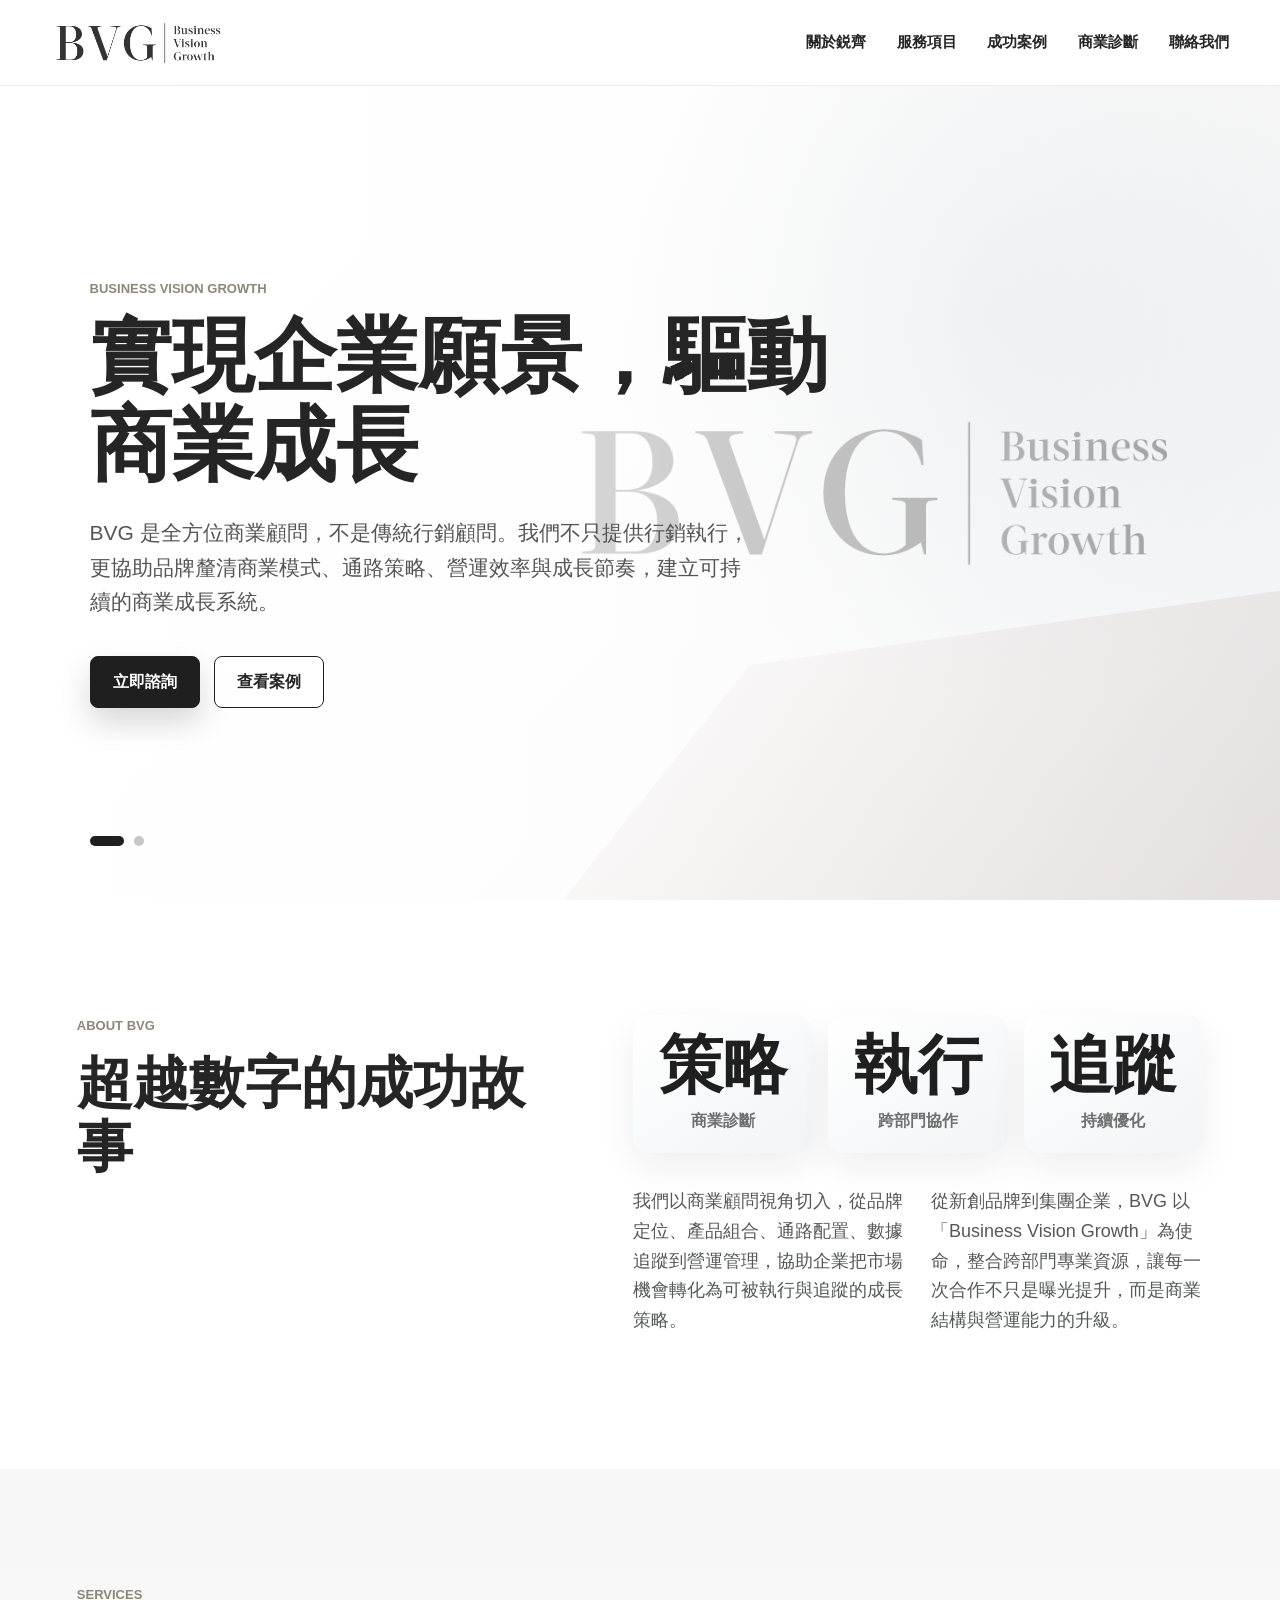
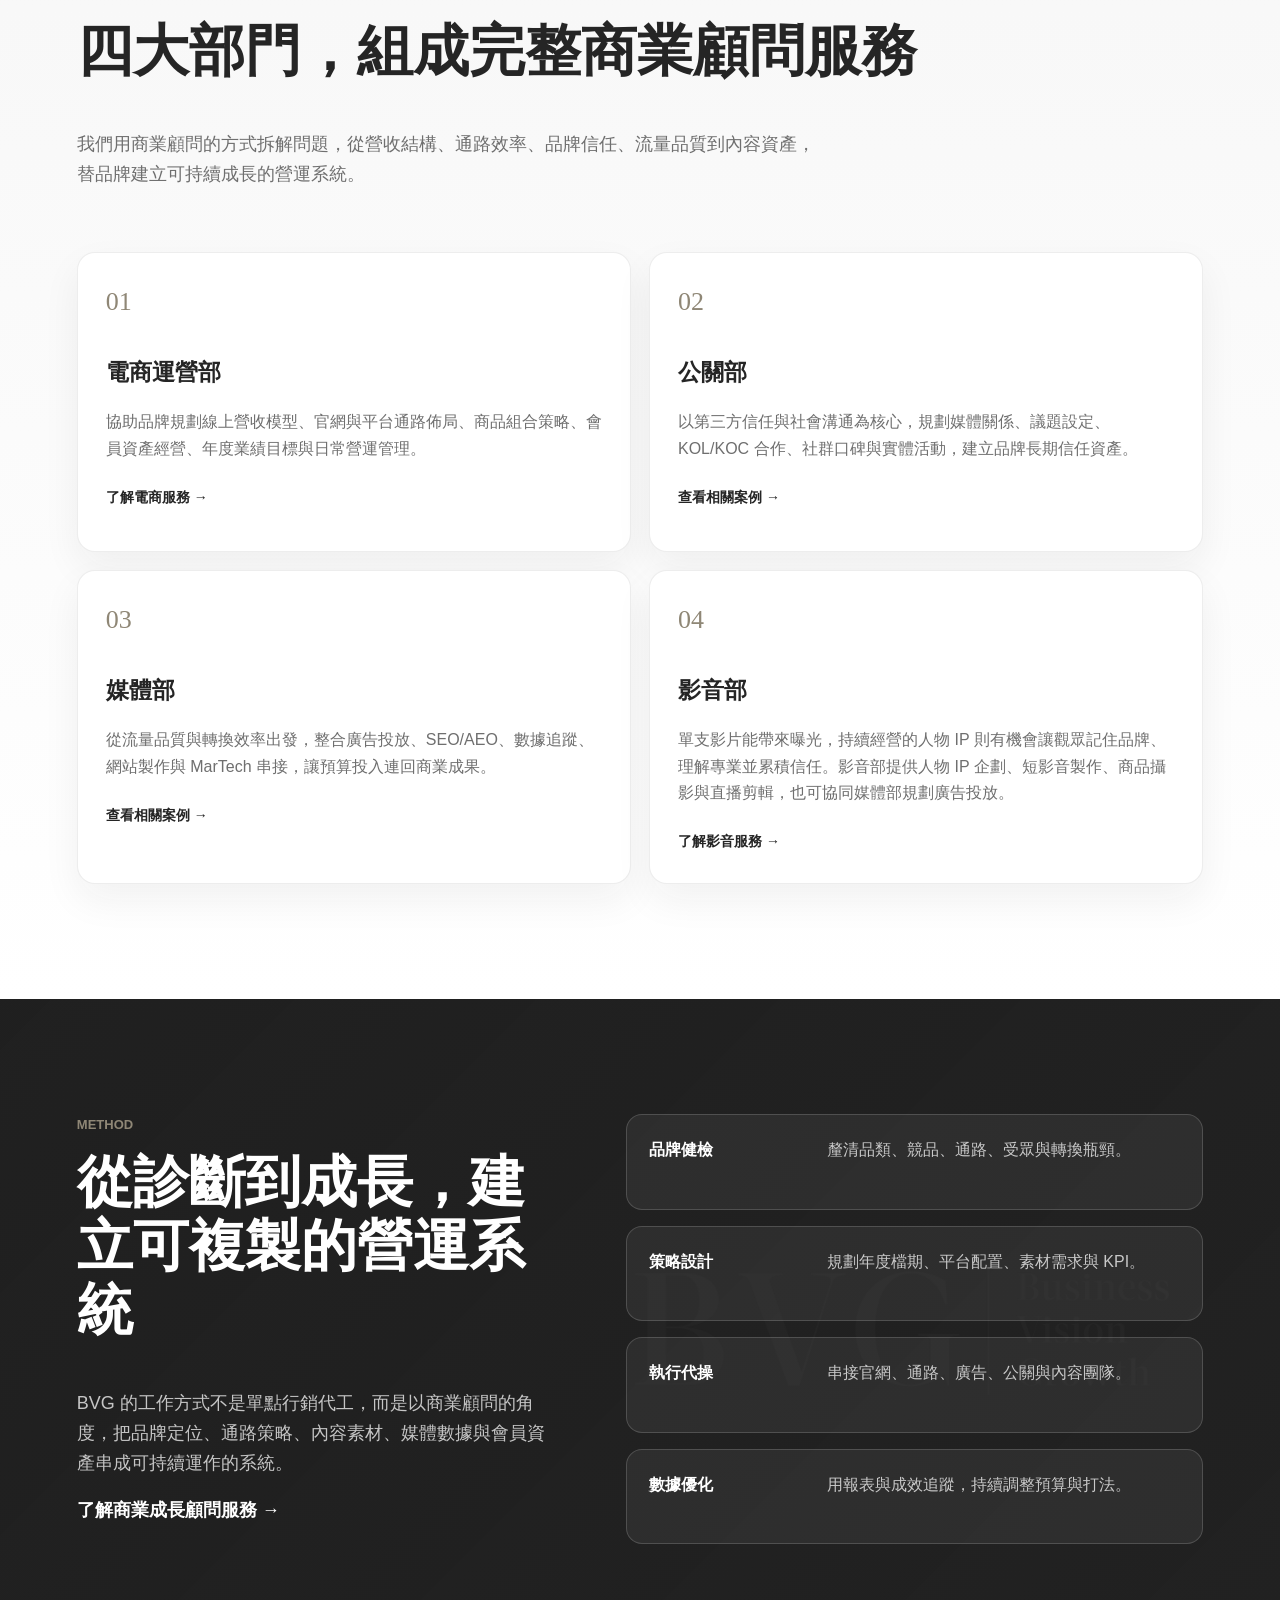
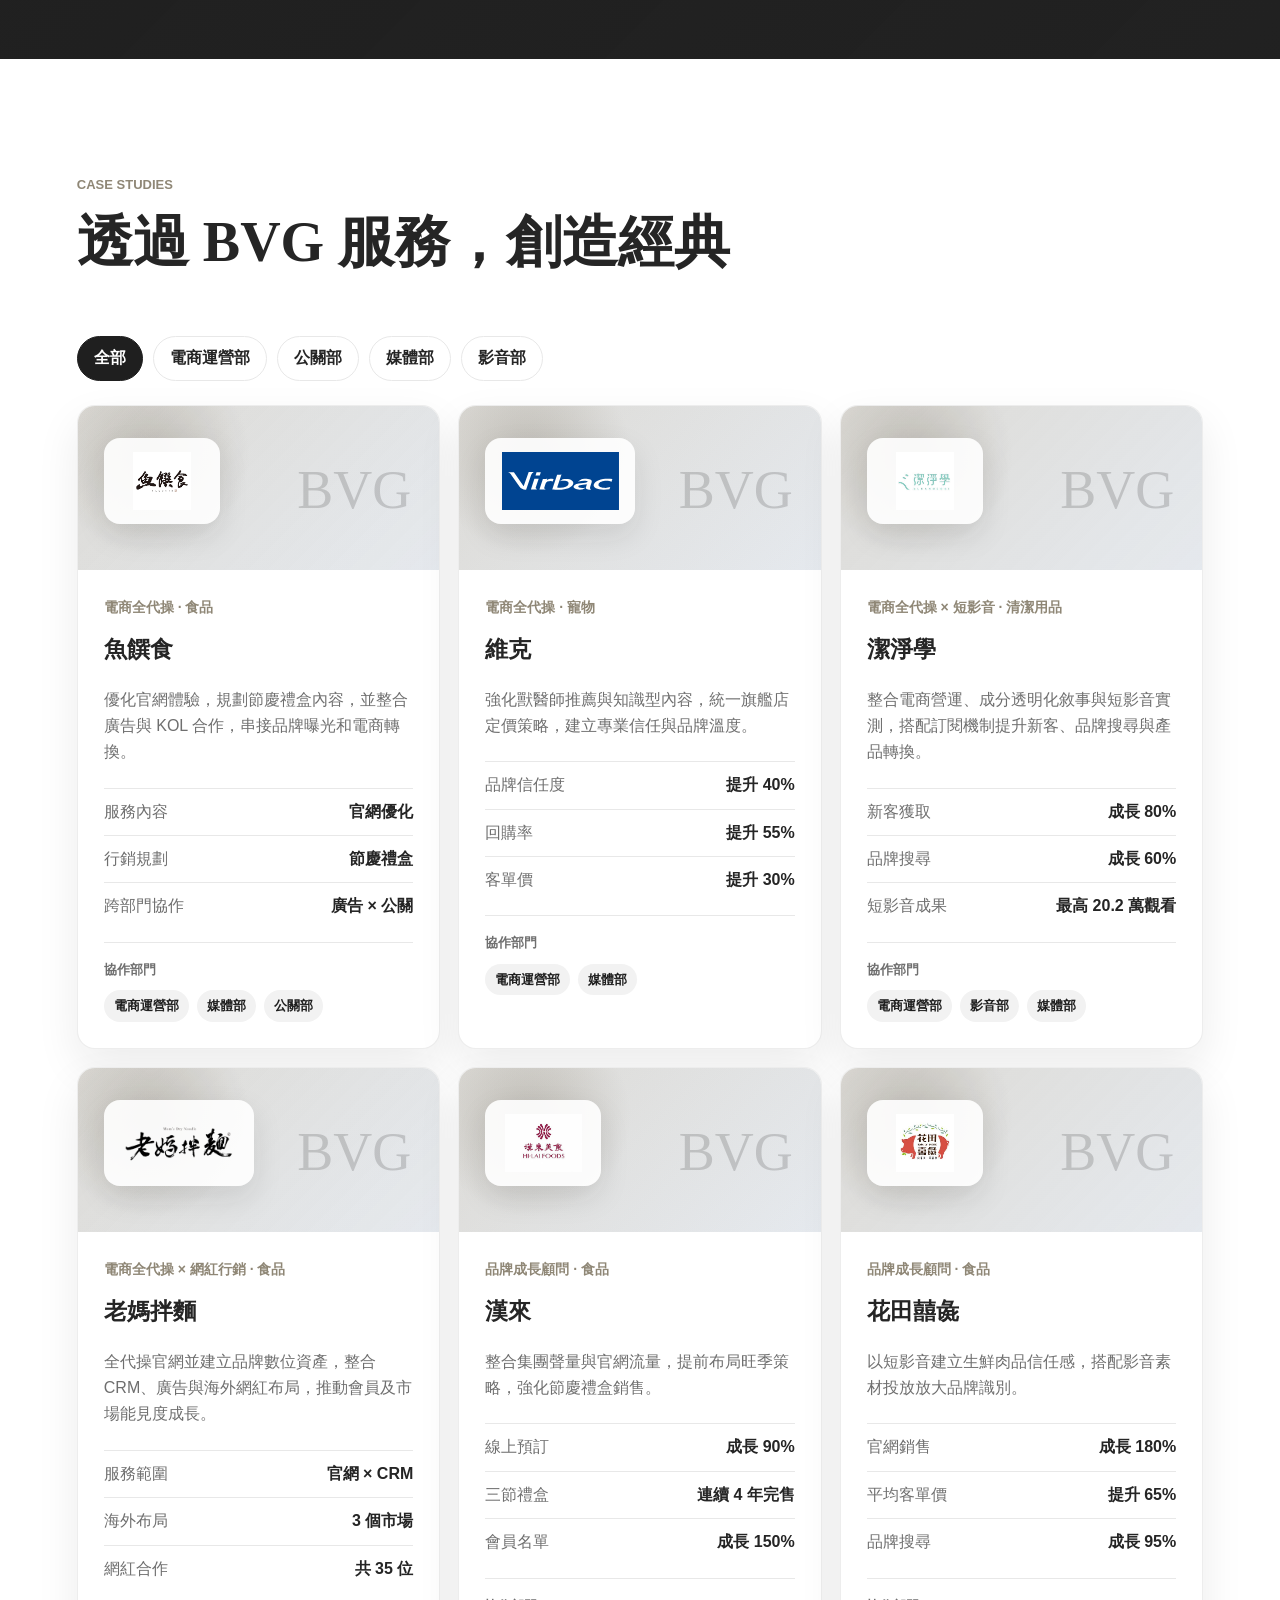
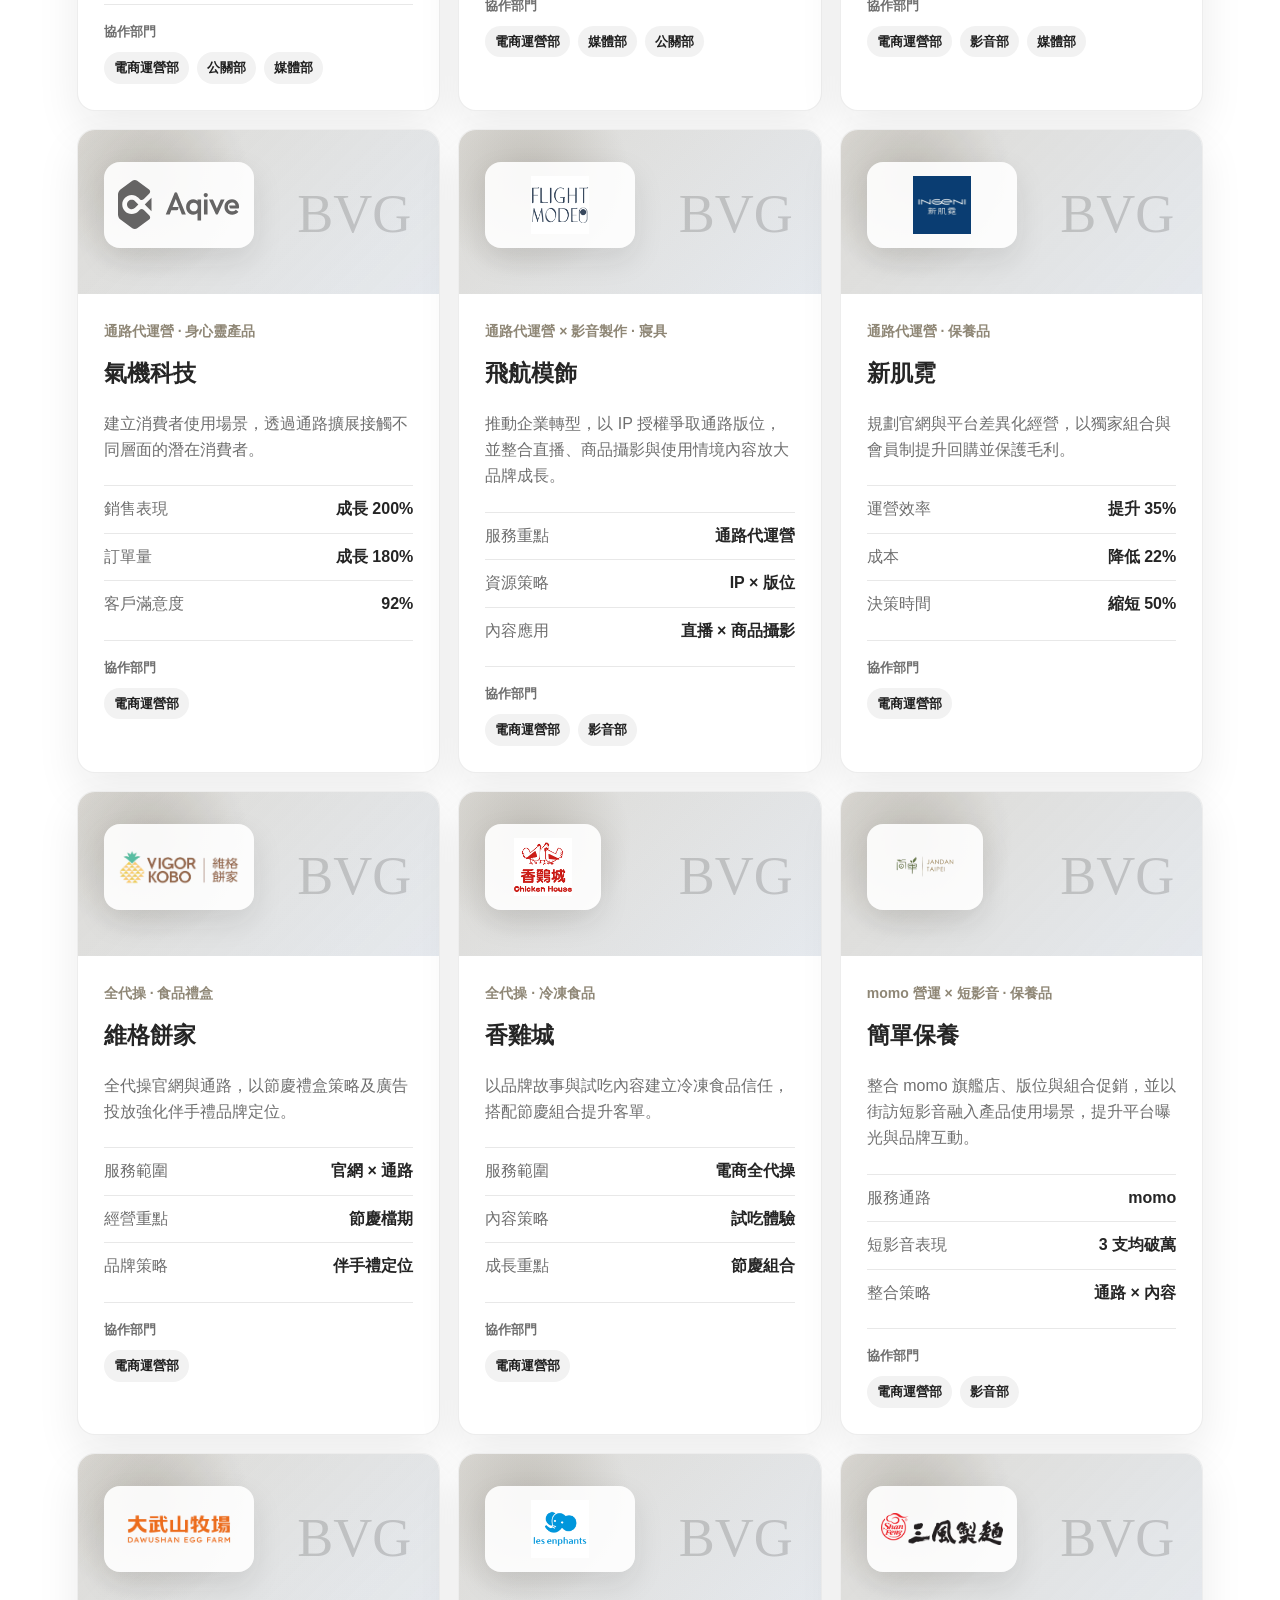
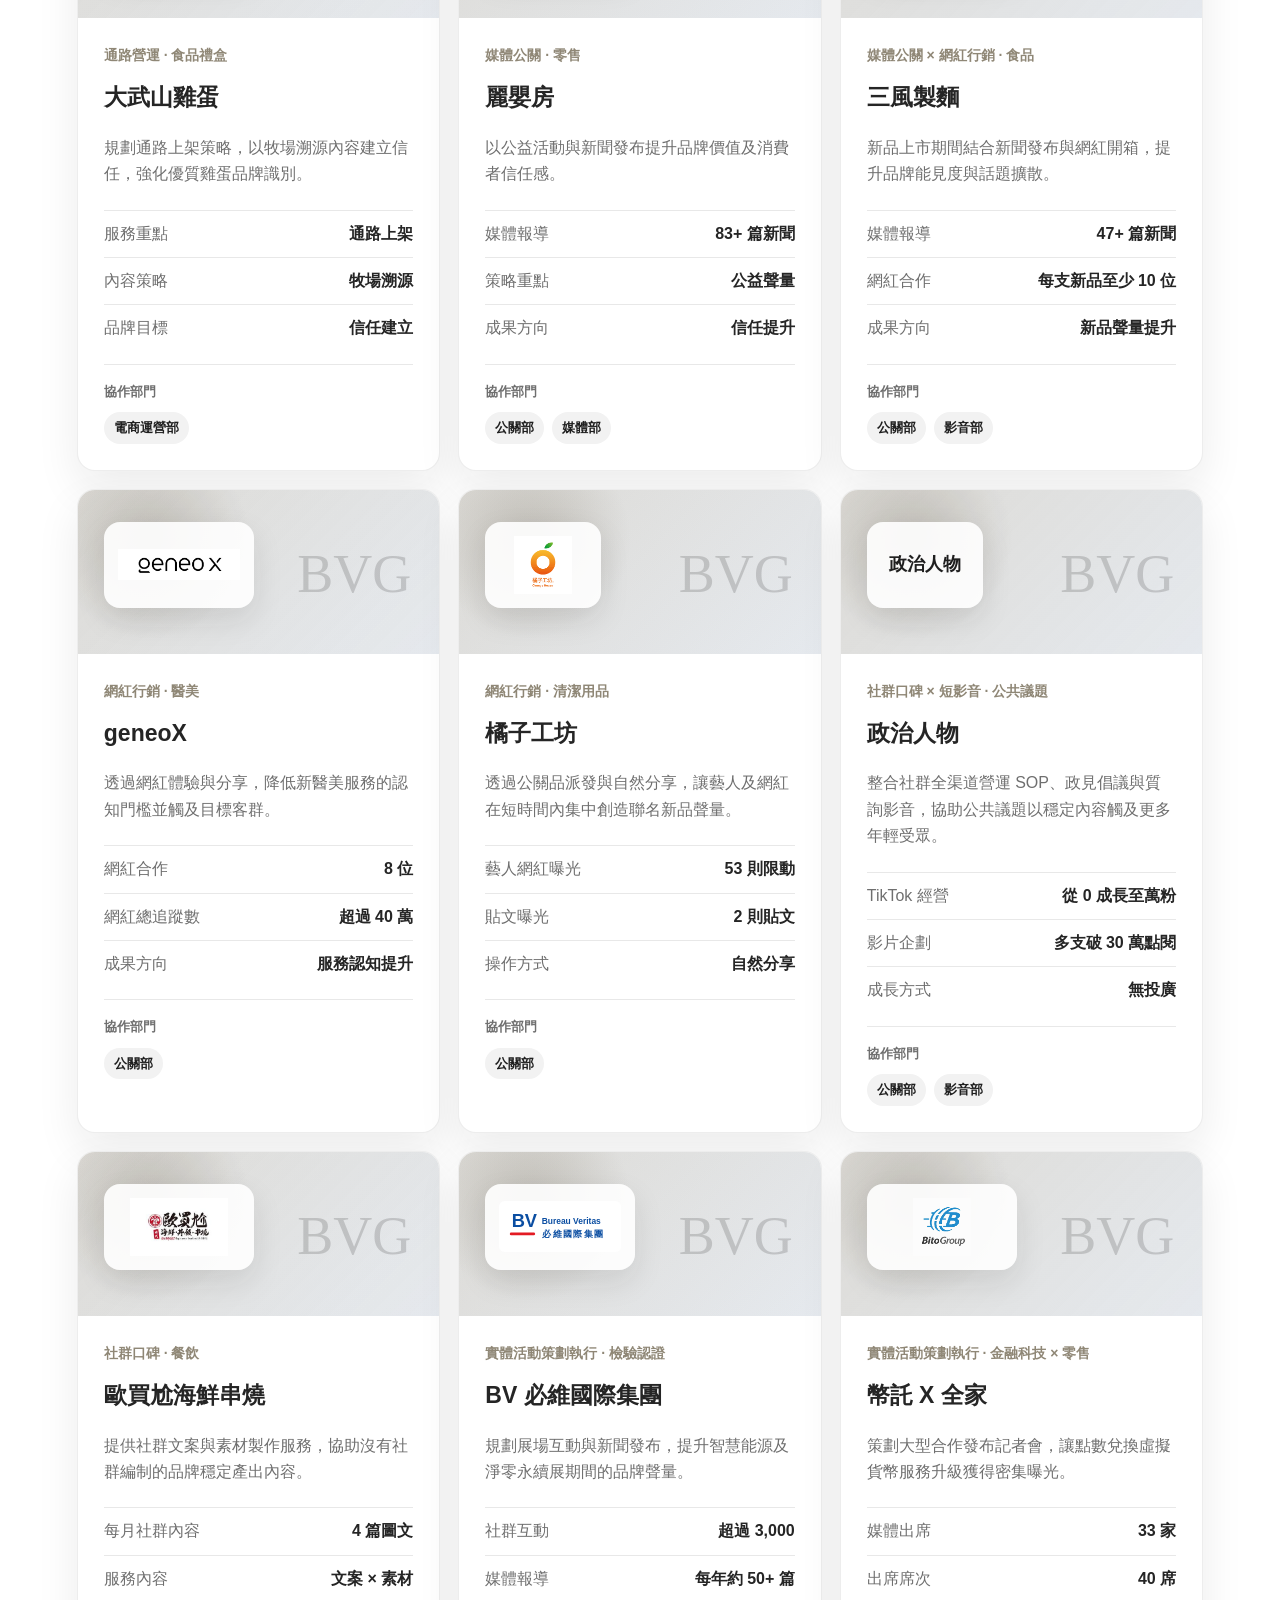
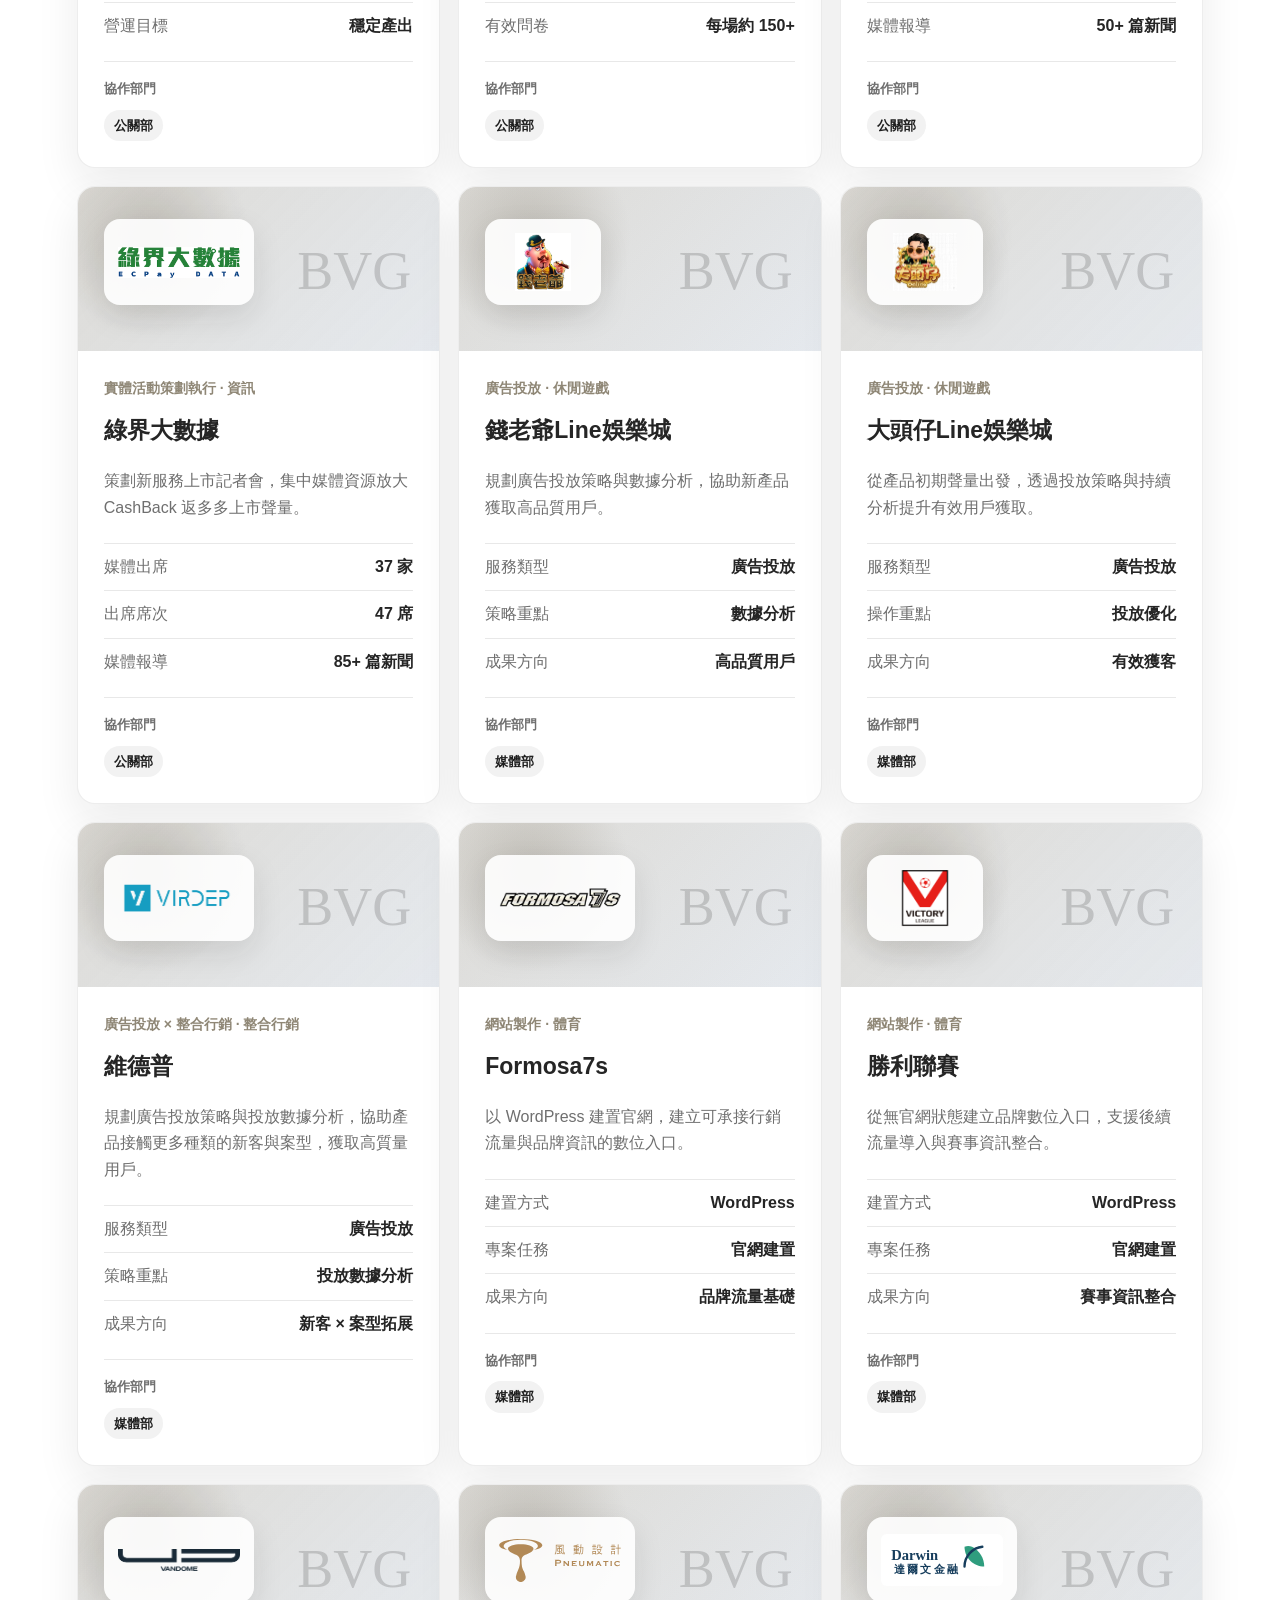
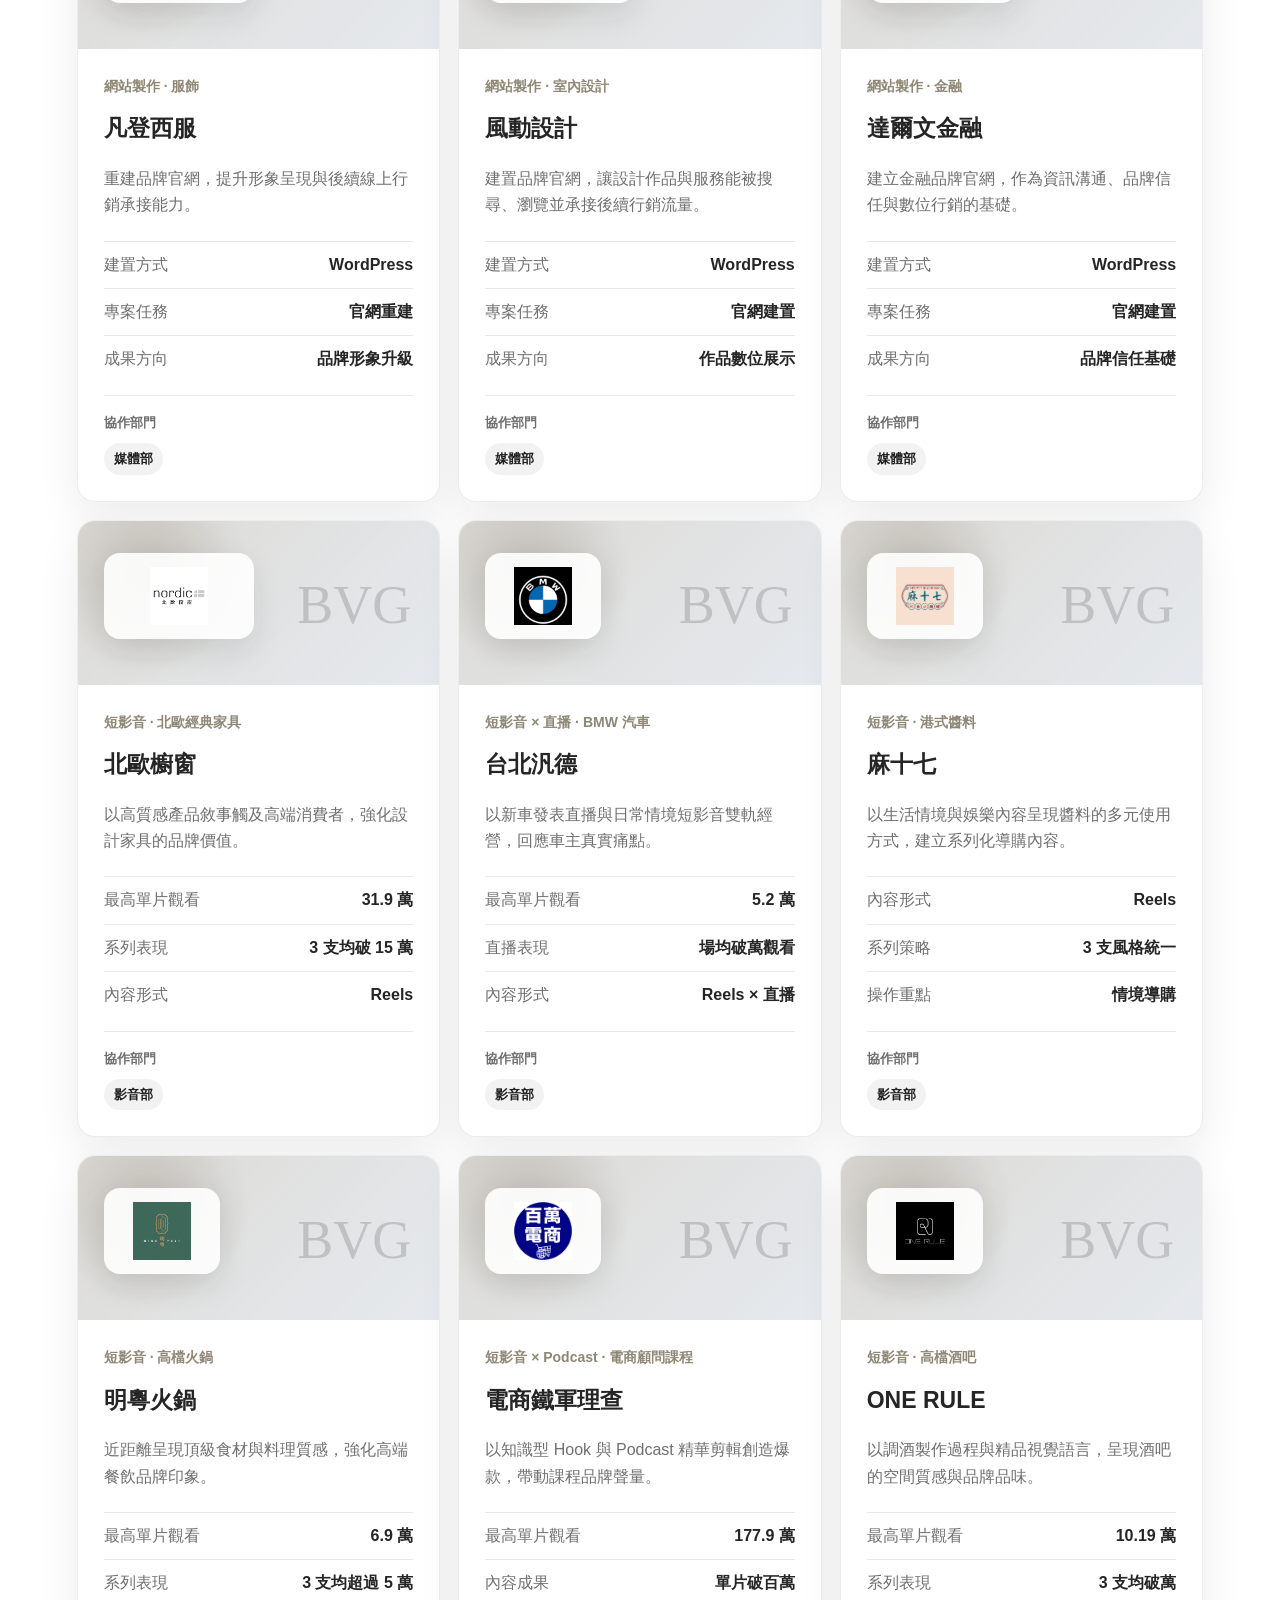
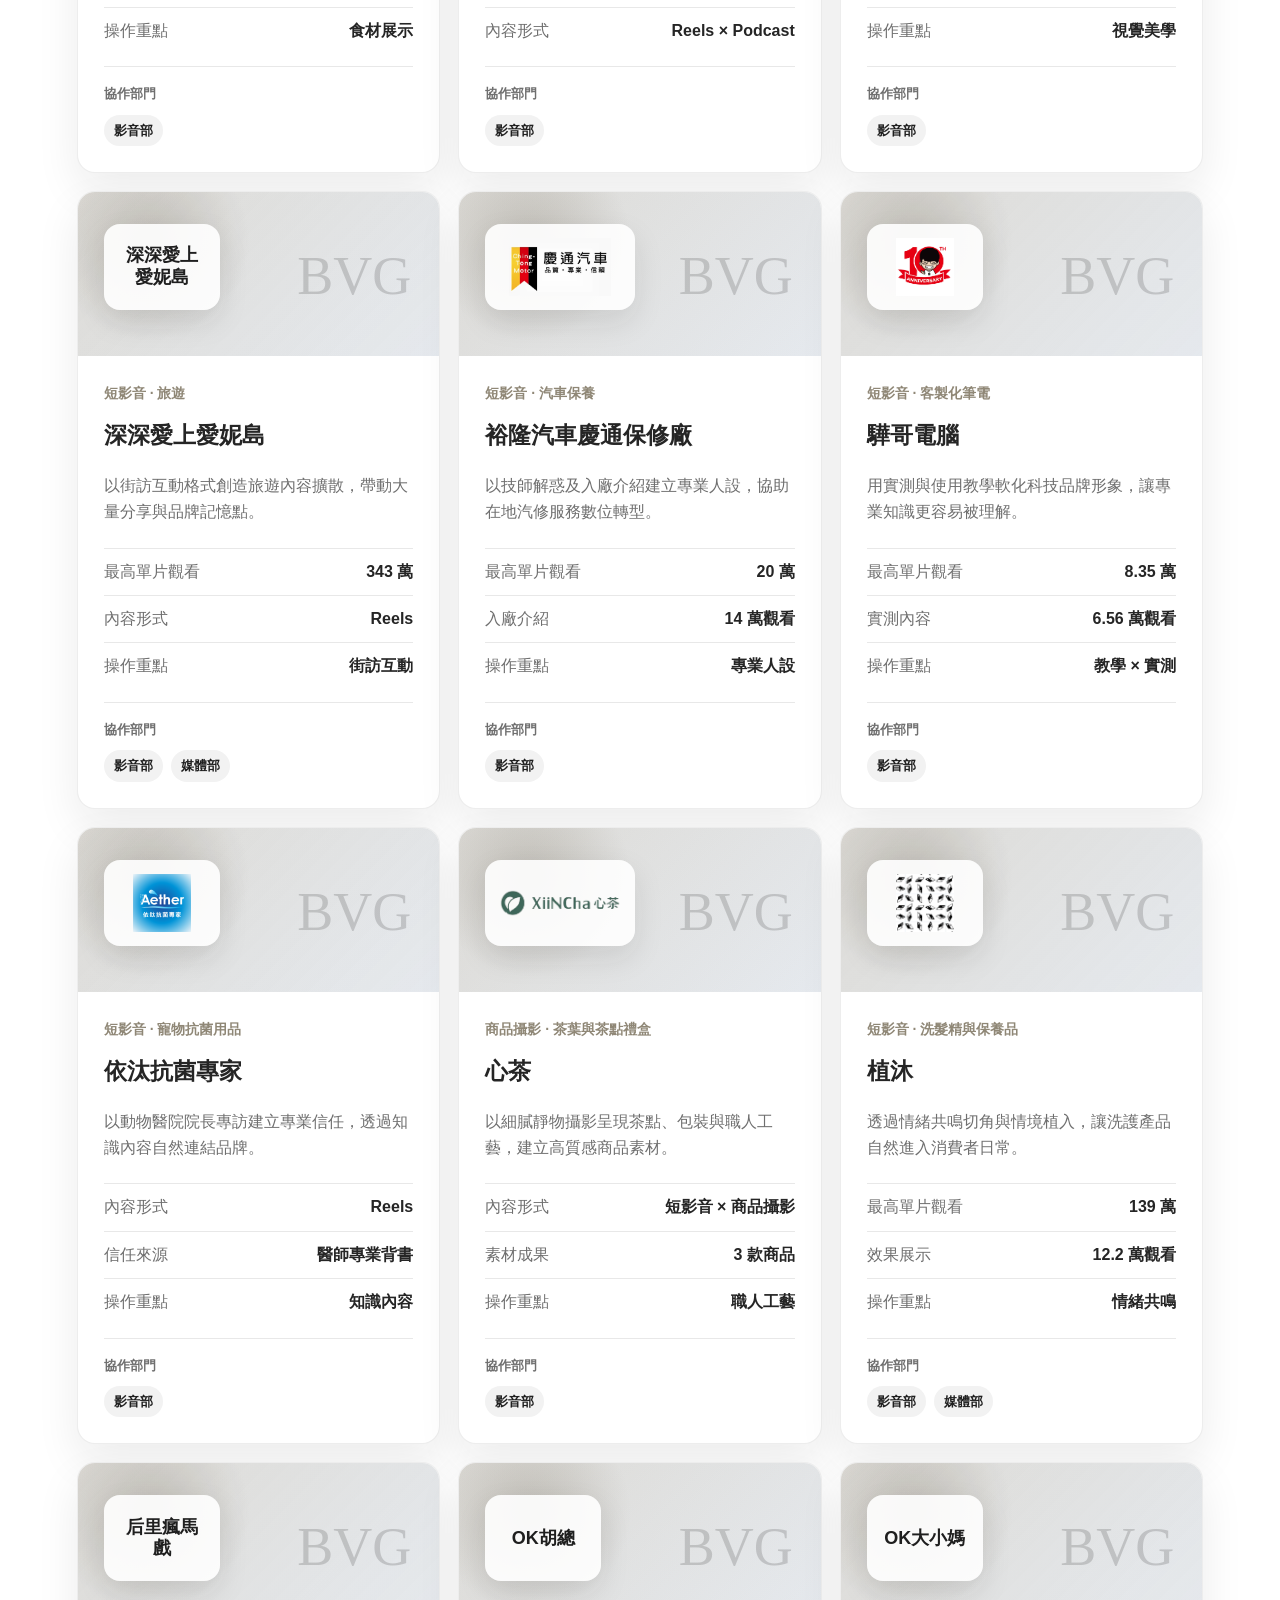
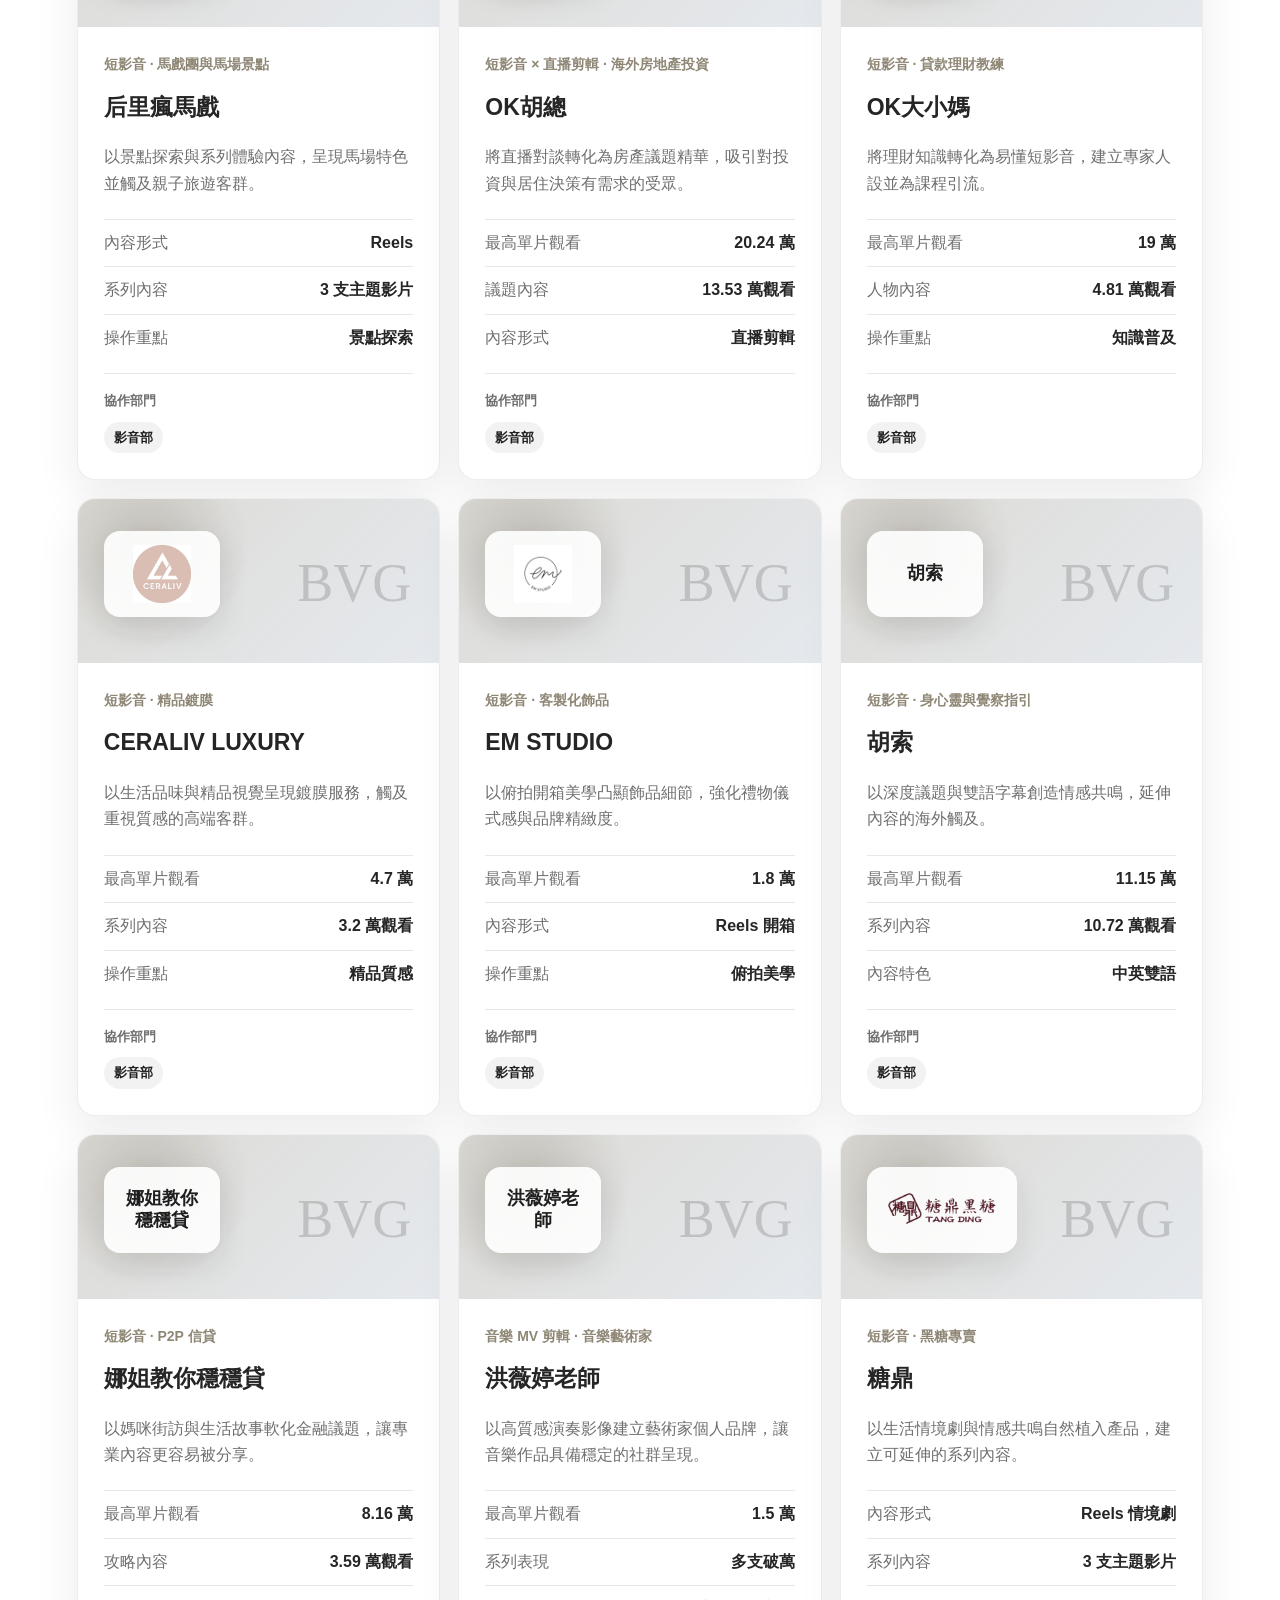
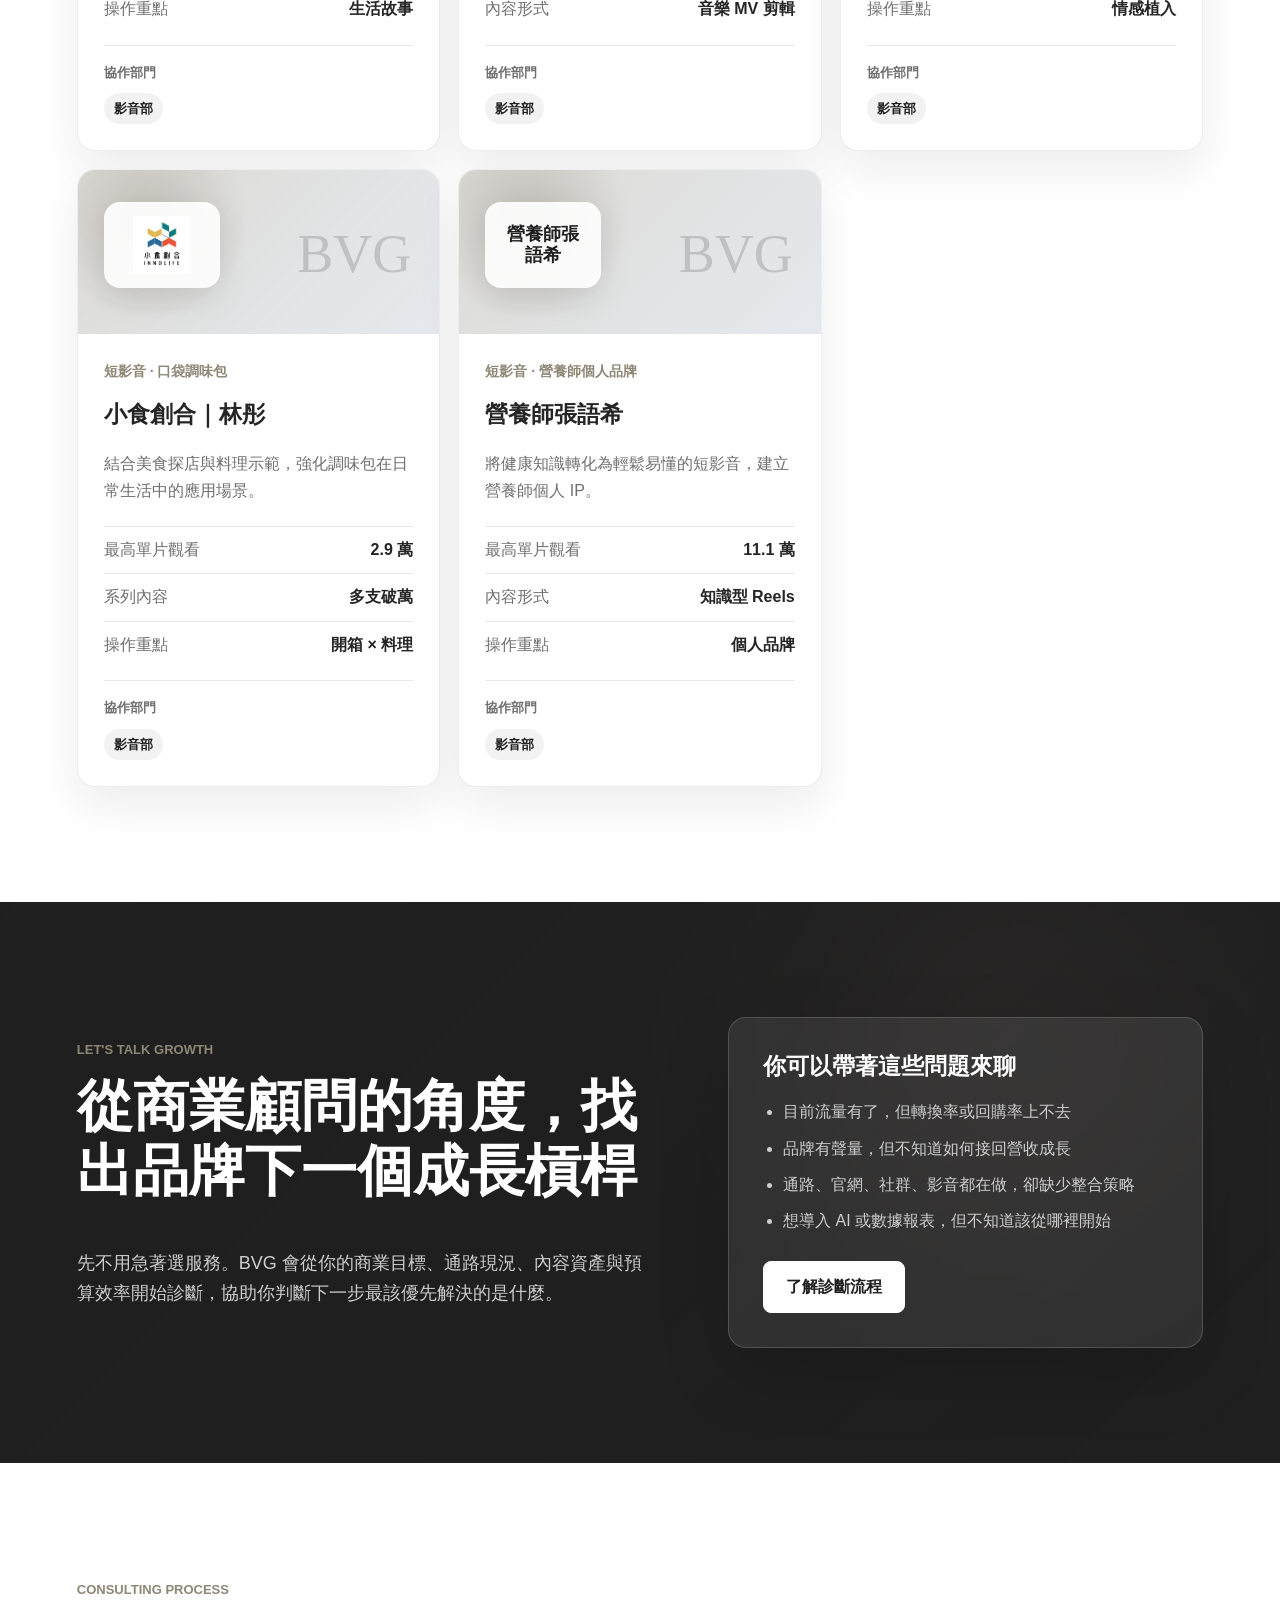
<file: index.html>
<!doctype html>
<html lang="zh-Hant">

<head>
  <meta charset="UTF-8" />
  <meta name="viewport" content="width=device-width, initial-scale=1.0" />
  <title>BVG 鋭齊科技｜商業成長顧問、電商代操與通路營運</title>
  <meta name="description" content="BVG 鋭齊科技整合商業顧問、電商營運、通路策略、媒體公關與影音內容，從診斷到執行，協助品牌建立可追蹤的成長策略。歡迎了解服務與案例。" />
  <meta name="robots" content="index, follow, max-image-preview:large" />
  <meta name="keywords" content="BVG, 鋭齊科技, 商業顧問, 電商營運, 公關顧問, 媒體投放, 短影音, 品牌成長顧問" />
  <link rel="canonical" href="https://www.bvgcorp.net/" />
  <meta name="google-site-verification" content="ePKBHLmCXJmlmtu6xrTha3TmMinSF_4YJwVUmvNR8mo" />
  <meta property="og:type" content="website" />
  <meta property="og:locale" content="zh_TW" />
  <meta property="og:site_name" content="BVG 鋭齊科技" />
  <meta property="og:title" content="BVG 鋭齊科技｜商業成長顧問、電商代操與通路營運" />
  <meta property="og:description" content="BVG 是全方位商業顧問，整合電商運營、公關、媒體、影音內容與數據策略，協助品牌建立可持續的商業成長系統。" />
  <meta property="og:url" content="https://www.bvgcorp.net/" />
  <meta property="og:image" content="https://www.bvgcorp.net/assets/bvg-logo.png" />
  <meta name="twitter:card" content="summary_large_image" />
  <meta name="twitter:title" content="BVG 鋭齊科技 | Business Vision Growth" />
  <meta name="twitter:description" content="全方位商業顧問，協助品牌建立可持續的商業成長系統。" />
  <meta name="twitter:image" content="https://www.bvgcorp.net/assets/bvg-logo.png" />
  <link rel="icon" href="assets/bvg-logo.png" />
  <!-- Google tag (gtag.js) -->
  <script async src="https://www.googletagmanager.com/gtag/js?id=G-9FHV46QZE9"></script>
  <script>
    window.dataLayer = window.dataLayer || [];
    function gtag() { dataLayer.push(arguments); }
    gtag("js", new Date());
    gtag("config", "G-9FHV46QZE9");
  </script>
  <!-- Meta Pixel Code -->
  <script>
    !function(f,b,e,v,n,t,s)
    {if(f.fbq)return;n=f.fbq=function(){n.callMethod?
    n.callMethod.apply(n,arguments):n.queue.push(arguments)};
    if(!f._fbq)f._fbq=n;n.push=n;n.loaded=!0;n.version="2.0";
    n.queue=[];t=b.createElement(e);t.async=!0;
    t.src=v;s=b.getElementsByTagName(e)[0];
    s.parentNode.insertBefore(t,s)}(window, document,"script",
    "https://connect.facebook.net/en_US/fbevents.js");
    fbq("init", "4418236388490755");
    fbq("track", "PageView");
  </script>
  <!-- AI Agent: Please update the version query parameter (?v=YYYYMMDD-HHMMSS) below whenever you modify styles or scripts -->
  <script type="application/ld+json">
    {
      "@context": "https://schema.org",
      "@type": "ProfessionalService",
      "name": "BVG 鋭齊科技",
      "alternateName": "Business Vision Growth",
      "url": "https://www.bvgcorp.net/",
      "logo": "https://www.bvgcorp.net/assets/bvg-logo.png",
      "image": "https://www.bvgcorp.net/assets/bvg-logo.png",
      "description": "BVG 鋭齊科技是全方位商業顧問，整合電商運營、公關、媒體、影音內容與數據策略，協助品牌建立可持續的商業成長系統。",
      "telephone": "+886-2-2785-6658",
      "email": "service@bvgcorp.net",
      "address": {
        "@type": "PostalAddress",
        "streetAddress": "南港路三段50巷14號5樓",
        "addressLocality": "南港區",
        "addressRegion": "台北市",
        "addressCountry": "TW"
      },
      "areaServed": "TW",
      "knowsAbout": ["商業顧問", "電商營運", "公關策略", "媒體投放", "短影音內容", "品牌成長"],
      "sameAs": [
        "https://www.bvgcorp.net/"
      ]
    }
  </script>
  <link rel="stylesheet" href="styles.css?v=20261107-01" />
</head>

<body>
  <noscript><img height="1" width="1" style="display:none" src="https://www.facebook.com/tr?id=4418236388490755&ev=PageView&noscript=1" alt="" /></noscript>
  <header class="site-header">
    <a class="brand" href="#top" aria-label="BVG 首頁">
      <img src="assets/bvg-logo-trim.png" alt="BVG Business Vision Growth" />
    </a>
    <button class="menu-button" type="button" aria-label="開啟選單" aria-expanded="false">
      <span></span><span></span><span></span>
    </button>
    <nav class="site-nav" aria-label="主要導覽">
      <a href="#about">關於鋭齊</a>
      <a href="#services">服務項目</a>
      <a href="#cases">成功案例</a>
      <a href="#video">商業診斷</a>
      <a href="#contact">聯絡我們</a>
    </nav>
  </header>

  <main id="top">
    <section class="hero">
      <div class="hero-copy">
        <p class="eyebrow">Business Vision Growth</p>
        <h1>實現企業願景，驅動商業成長</h1>
        <p class="hero-text">
          BVG 是全方位商業顧問，不是傳統行銷顧問。我們不只提供行銷執行，更協助品牌釐清商業模式、通路策略、營運效率與成長節奏，建立可持續的商業成長系統。
        </p>
        <div class="hero-actions">
          <a class="button primary js-track-appointment" href="#contact" data-ga-location="hero">立即諮詢</a>
          <a class="button secondary" href="#cases">查看案例</a>
        </div>
      </div>
      <div class="hero-dots" aria-hidden="true"><span></span><span></span></div>
    </section>

    <section class="section intro" id="about">
      <div class="section-heading">
        <p class="eyebrow">ABOUT BVG</p>
        <h2>超越數字的成功故事</h2>
      </div>
      <div class="intro-content">
        <div class="about-stats">
          <div><strong>策略</strong><span>商業診斷</span></div>
          <div><strong>執行</strong><span>跨部門協作</span></div>
          <div><strong>追蹤</strong><span>持續優化</span></div>
        </div>
        <div class="intro-grid">
          <p>
            我們以商業顧問視角切入，從品牌定位、產品組合、通路配置、數據追蹤到營運管理，協助企業把市場機會轉化為可被執行與追蹤的成長策略。
          </p>
          <p>
            從新創品牌到集團企業，BVG 以「Business Vision Growth」為使命，整合跨部門專業資源，讓每一次合作不只是曝光提升，而是商業結構與營運能力的升級。
          </p>
        </div>
      </div>
    </section>

    <section class="section service-band" id="services">
      <div class="section-heading">
        <p class="eyebrow">SERVICES</p>
        <h2>四大部門，組成完整商業顧問服務</h2>
        <p>我們用商業顧問的方式拆解問題，從營收結構、通路效率、品牌信任、流量品質到內容資產，替品牌建立可持續成長的營運系統。</p>
      </div>
      <div class="service-grid department-grid">
        <article>
          <span>01</span>
          <h3>電商運營部</h3>
          <p>協助品牌規劃線上營收模型、官網與平台通路佈局、商品組合策略、會員資產經營、年度業績目標與日常營運管理。</p>
          <a class="service-detail-link" href="services/ecommerce-operations/">了解電商服務 →</a>
        </article>
        <article>
          <span>02</span>
          <h3>公關部</h3>
          <p>以第三方信任與社會溝通為核心，規劃媒體關係、議題設定、KOL/KOC 合作、社群口碑與實體活動，建立品牌長期信任資產。</p>
          <a class="service-detail-link" href="#cases" data-service-link="pr">查看相關案例 →</a>
        </article>
        <article>
          <span>03</span>
          <h3>媒體部</h3>
          <p>從流量品質與轉換效率出發，整合廣告投放、SEO/AEO、數據追蹤、網站製作與 MarTech 串接，讓預算投入連回商業成果。</p>
          <a class="service-detail-link" href="#cases" data-service-link="media">查看相關案例 →</a>
        </article>
        <article>
          <span>04</span>
          <h3>影音部</h3>
          <p>單支影片能帶來曝光，持續經營的人物 IP 則有機會讓觀眾記住品牌、理解專業並累積信任。影音部提供人物 IP 企劃、短影音製作、商品攝影與直播剪輯，也可協同媒體部規劃廣告投放。</p>
          <a class="service-detail-link" href="services/brand-ip-video/">了解影音服務 →</a>
        </article>
      </div>
    </section>

    <section class="section method">
      <div class="method-copy">
        <p class="eyebrow">METHOD</p>
        <h2>從診斷到成長，建立可複製的營運系統</h2>
        <p>
          BVG 的工作方式不是單點行銷代工，而是以商業顧問的角度，把品牌定位、通路策略、內容素材、媒體數據與會員資產串成可持續運作的系統。
        </p>
        <p><a class="method-link" href="services/business-growth/">了解商業成長顧問服務 →</a></p>
      </div>
      <ol class="timeline">
        <li><strong>品牌健檢</strong><span>釐清品類、競品、通路、受眾與轉換瓶頸。</span></li>
        <li><strong>策略設計</strong><span>規劃年度檔期、平台配置、素材需求與 KPI。</span></li>
        <li><strong>執行代操</strong><span>串接官網、通路、廣告、公關與內容團隊。</span></li>
        <li><strong>數據優化</strong><span>用報表與成效追蹤，持續調整預算與打法。</span></li>
      </ol>
    </section>

    <section class="section cases" id="cases">
      <div class="section-heading">
        <p class="eyebrow">CASE STUDIES</p>
        <h2>透過 BVG 服務，創造經典</h2>
      </div>
      <div class="case-toolbar" role="group" aria-label="案例分類">
        <button class="active" data-filter="all" type="button" aria-pressed="true">全部</button>
        <button data-filter="ecommerce" type="button" aria-pressed="false">電商運營部</button>
        <button data-filter="pr" type="button" aria-pressed="false">公關部</button>
        <button data-filter="media" type="button" aria-pressed="false">媒體部</button>
        <button data-filter="video" type="button" aria-pressed="false">影音部</button>
      </div>
      <div class="case-toolbar service-toolbar" id="service-toolbar" role="group" aria-label="服務類型分類" hidden>
        <button class="active" data-service-filter="all" type="button">全部類型</button>
      </div>
      <div class="case-grid" id="case-grid" aria-live="polite">
        <article class="case-card" data-category="ecommerce" data-service="電商全代操">
          <div class="client-logo" data-fallback="魚饌食"><img src="assets/client-logos/yuzhuanshi.png" alt="魚饌食 logo"
              loading="lazy" /></div>
          <div class="case-kicker">電商全代操 · 食品</div>
          <h3>魚饌食</h3>
          <p>優化官網體驗，規劃節慶禮盒內容，並整合廣告與 KOL 合作，串接品牌曝光和電商轉換。</p>
          <dl>
            <div>
              <dt>服務內容</dt>
              <dd>官網優化</dd>
            </div>
            <div>
              <dt>行銷規劃</dt>
              <dd>節慶禮盒</dd>
            </div>
            <div>
              <dt>跨部門協作</dt>
              <dd>廣告 × 公關</dd>
            </div>
          </dl>
        </article>
        <article class="case-card" data-category="ecommerce" data-service="電商全代操">
          <div class="client-logo text-logo"><span>維克</span></div>
          <div class="case-kicker">電商全代操 · 寵物</div>
          <h3>維克</h3>
          <p>強化獸醫師推薦與知識型內容，讓專業品牌在消費型通路建立信任與溫度。</p>
          <dl>
            <div>
              <dt>品牌信任度</dt>
              <dd>提升 40%</dd>
            </div>
            <div>
              <dt>回購率</dt>
              <dd>提升 55%</dd>
            </div>
            <div>
              <dt>客單價</dt>
              <dd>提升 30%</dd>
            </div>
          </dl>
        </article>
        <article class="case-card" data-category="ecommerce" data-service="電商全代操">
          <div class="client-logo text-logo"><span>潔淨學</span></div>
          <div class="case-kicker">電商全代操 · 清潔用品</div>
          <h3>潔淨學</h3>
          <p>以成分透明化敘事、短影音實測與訂閱機制，提升新客獲取與品牌搜尋。</p>
          <dl>
            <div>
              <dt>新客獲取</dt>
              <dd>成長 80%</dd>
            </div>
            <div>
              <dt>訂閱轉換</dt>
              <dd>提升 25%</dd>
            </div>
            <div>
              <dt>品牌搜尋</dt>
              <dd>成長 60%</dd>
            </div>
          </dl>
        </article>
        <article class="case-card" data-category="ecommerce" data-service="品牌成長顧問">
          <div class="client-logo" data-fallback="漢來"><img src="assets/client-logos/hilai.jpg" alt="漢來 logo"
              loading="lazy" /></div>
          <div class="case-kicker">品牌成長顧問 · 食品</div>
          <h3>漢來</h3>
          <p>整合集團聲量並為官網帶來流量，旺季提前佈局廣告，強化節慶禮盒銷售。</p>
          <dl>
            <div>
              <dt>線上預訂</dt>
              <dd>成長 90%</dd>
            </div>
            <div>
              <dt>三節禮盒</dt>
              <dd>連續 4 年完售</dd>
            </div>
            <div>
              <dt>會員名單</dt>
              <dd>成長 150%</dd>
            </div>
          </dl>
        </article>
        <article class="case-card" data-category="ecommerce" data-service="品牌成長顧問">
          <div class="client-logo" data-fallback="花田囍彘"><img src="assets/client-logos/huatian.jpg" alt="花田囍彘 logo"
              loading="lazy" /></div>
          <div class="case-kicker">品牌成長顧問 · 食品</div>
          <h3>花田囍彘</h3>
          <p>以短影音建立生鮮肉品信任感，搭配影音素材投放放大品牌識別。</p>
          <dl>
            <div>
              <dt>官網銷售</dt>
              <dd>成長 180%</dd>
            </div>
            <div>
              <dt>平均客單價</dt>
              <dd>提升 65%</dd>
            </div>
            <div>
              <dt>品牌搜尋</dt>
              <dd>成長 95%</dd>
            </div>
          </dl>
        </article>
        <article class="case-card" data-category="ecommerce" data-service="通路代運營">
          <div class="client-logo wide-logo" data-fallback="飛航模飾"><img src="assets/client-logos/flight-mode.png"
              alt="飛航模飾 logo" loading="lazy" /></div>
          <div class="case-kicker">通路代運營 · 寢具</div>
          <h3>飛航模飾</h3>
          <p>企業改造轉型，以 IP 授權優勢談判版位資源，搭配直播操作放大業績。</p>
          <dl>
            <div>
              <dt>年度成長</dt>
              <dd>成長 117%</dd>
            </div>
            <div>
              <dt>通路效率</dt>
              <dd>持續提升</dd>
            </div>
            <div>
              <dt>成長動能</dt>
              <dd>倍數放大</dd>
            </div>
          </dl>
        </article>
        <article class="case-card" data-category="ecommerce" data-service="通路代運營">
          <div class="client-logo wide-logo" data-fallback="氣機科技"><img src="assets/client-logos/aqive.svg"
              alt="氣機科技 logo" loading="lazy" /></div>
          <div class="case-kicker">通路代運營 · 身心靈產品</div>
          <h3>氣機科技</h3>
          <p>建立消費者使用場景，透過通路擴展接觸不同層面的潛在消費者。</p>
          <dl>
            <div>
              <dt>銷售表現</dt>
              <dd>成長 200%</dd>
            </div>
            <div>
              <dt>訂單量</dt>
              <dd>成長 180%</dd>
            </div>
            <div>
              <dt>客戶滿意度</dt>
              <dd>92%</dd>
            </div>
          </dl>
        </article>
        <article class="case-card" data-category="ecommerce" data-service="通路代運營">
          <div class="client-logo wide-logo" data-fallback="新肌霓"><img src="assets/client-logos/ingeni-new.jpg"
              alt="新肌霓 logo" loading="lazy" /></div>
          <div class="case-kicker">通路代運營 · 保養品</div>
          <h3>新肌霓</h3>
          <p>規劃官網與通路差異化經營，透過獨家組合與會員制提升回購並保護毛利。</p>
          <dl>
            <div>
              <dt>運營效率</dt>
              <dd>提升 35%</dd>
            </div>
            <div>
              <dt>成本</dt>
              <dd>降低 22%</dd>
            </div>
            <div>
              <dt>決策時間</dt>
              <dd>縮短 50%</dd>
            </div>
          </dl>
        </article>
        <article class="case-card" data-category="pr" data-service="媒體公關">
          <div class="client-logo wide-logo" data-fallback="麗嬰房"><img src="assets/client-logos/lesenphants-new.png"
              alt="麗嬰房 logo" loading="lazy" /></div>
          <div class="case-kicker">媒體公關 · 零售</div>
          <h3>麗嬰房</h3>
          <p>以公益活動與新聞稿提升品牌價值與消費者信任感。</p>
          <dl>
            <div>
              <dt>媒體報導</dt>
              <dd>83+ 篇新聞</dd>
            </div>
            <div>
              <dt>策略重點</dt>
              <dd>公益聲量</dd>
            </div>
            <div>
              <dt>成果</dt>
              <dd>信任提升</dd>
            </div>
          </dl>
        </article>
        <article class="case-card" data-category="pr" data-service="媒體公關">
          <div class="client-logo wide-logo" data-fallback="三風製麵"><img src="assets/client-logos/sanfeng.png"
              alt="三風製麵 logo" loading="lazy" /></div>
          <div class="case-kicker">媒體公關 × 網紅行銷 · 食品</div>
          <h3>三風製麵</h3>
          <p>新品上市期間結合新聞稿與網紅開箱，提升品牌能見度與話題擴散。</p>
          <dl>
            <div>
              <dt>媒體報導</dt>
              <dd>47+ 篇新聞</dd>
            </div>
            <div>
              <dt>網紅合作</dt>
              <dd>每支新品至少 10 位</dd>
            </div>
            <div>
              <dt>成果</dt>
              <dd>新品聲量提升</dd>
            </div>
          </dl>
        </article>
        <article class="case-card" data-category="pr" data-service="網紅行銷">
          <div class="client-logo wide-logo" data-fallback="geneoX"><img src="assets/client-logos/geneox.png"
              alt="geneoX logo" loading="lazy" /></div>
          <div class="case-kicker">網紅行銷 · 醫美</div>
          <h3>geneoX</h3>
          <p>透過網紅體驗與分享，降低新醫美服務的認知門檻並觸及目標客群。</p>
          <dl>
            <div>
              <dt>網紅合作</dt>
              <dd>8 位</dd>
            </div>
            <div>
              <dt>追蹤觸及</dt>
              <dd>超過 40 萬</dd>
            </div>
            <div>
              <dt>成果</dt>
              <dd>服務認知提升</dd>
            </div>
          </dl>
        </article>
        <article class="case-card" data-category="pr" data-service="網紅行銷">
          <div class="client-logo wide-logo" data-fallback="老媽拌麵"><img src="assets/client-logos/laoma.png"
              alt="老媽拌麵 logo" loading="lazy" /></div>
          <div class="case-kicker">網紅行銷 · 食品</div>
          <h3>老媽拌麵</h3>
          <p>佈局海外網紅曝光，協助品牌在海外市場建立能見度。</p>
          <dl>
            <div>
              <dt>美國合作</dt>
              <dd>8 位網紅</dd>
            </div>
            <div>
              <dt>日本合作</dt>
              <dd>22 位網紅</dd>
            </div>
            <div>
              <dt>新加坡合作</dt>
              <dd>5 位網紅</dd>
            </div>
          </dl>
        </article>
        <article class="case-card" data-category="pr" data-service="社群口碑">
          <div class="client-logo text-logo"><span>社群口碑</span></div>
          <div class="case-kicker">社群口碑 · 公眾人物</div>
          <h3>政治人物</h3>
          <p>制定社群全渠道營運 SOP，協助複雜組織建立穩定內容與渠道管理。</p>
          <dl>
            <div>
              <dt>新社群渠道</dt>
              <dd>從 0 成長至萬粉</dd>
            </div>
            <div>
              <dt>影片企劃</dt>
              <dd>多支破 30 萬點閱</dd>
            </div>
            <div>
              <dt>投放方式</dt>
              <dd>無投廣成長</dd>
            </div>
          </dl>
        </article>
        <article class="case-card" data-category="pr" data-service="實體活動">
          <div class="client-logo wide-logo" data-fallback="BV 必維國際集團"><img src="assets/client-logos/bureau-veritas.svg"
              alt="BV 必維國際集團 logo" loading="lazy" /></div>
          <div class="case-kicker">實體活動 · 檢驗認證</div>
          <h3>BV 必維國際集團</h3>
          <p>規劃展場互動活動與新聞發布，提升智慧能源與淨零永續展期間品牌聲量。</p>
          <dl>
            <div>
              <dt>社群前導互動</dt>
              <dd>超過 3,000</dd>
            </div>
            <div>
              <dt>媒體報導</dt>
              <dd>每年約 50+ 篇</dd>
            </div>
            <div>
              <dt>有效問卷</dt>
              <dd>每場約 150+</dd>
            </div>
          </dl>
        </article>
        <article class="case-card" data-category="pr" data-service="實體活動">
          <div class="client-logo wide-logo" data-fallback="幣託 X 全家"><img src="assets/client-logos/bito.png"
              alt="幣託 X 全家 logo" loading="lazy" /></div>
          <div class="case-kicker">活動公關 · 金融科技</div>
          <h3>幣託 X 全家</h3>
          <p>策劃大型合作發布記者會，讓全新服務升級獲得密集媒體曝光。</p>
          <dl>
            <div>
              <dt>媒體出席</dt>
              <dd>33 家媒體</dd>
            </div>
            <div>
              <dt>出席席次</dt>
              <dd>40 席次</dd>
            </div>
            <div>
              <dt>媒體報導</dt>
              <dd>50+ 篇新聞</dd>
            </div>
          </dl>
        </article>
        <article class="case-card" data-category="media" data-service="廣告投放">
          <div class="client-logo text-logo"><span>錢老爺</span></div>
          <div class="case-kicker">廣告投放 · 休閒遊戲</div>
          <h3>錢老爺Line娛樂城</h3>
          <p>規劃廣告投放策略與投放數據分析，協助新產品獲取高品質用戶。</p>
          <dl>
            <div>
              <dt>服務類型</dt>
              <dd>廣告投放</dd>
            </div>
            <div>
              <dt>策略重點</dt>
              <dd>投放數據分析</dd>
            </div>
            <div>
              <dt>成果方向</dt>
              <dd>高品質用戶獲取</dd>
            </div>
          </dl>
        </article>
        <article class="case-card" data-category="media" data-service="廣告投放">
          <div class="client-logo wide-logo" data-fallback="崴達"><img src="assets/client-logos/virdep.webp" alt="崴達 logo"
              loading="lazy" /></div>
          <div class="case-kicker">廣告投放 · 電商</div>
          <h3>薇達</h3>
          <p>以投放策略與數據分析提升產品購買率，讓流量投入連回商業轉換。</p>
          <dl>
            <div>
              <dt>服務類型</dt>
              <dd>廣告投放</dd>
            </div>
            <div>
              <dt>核心任務</dt>
              <dd>購買率提升</dd>
            </div>
            <div>
              <dt>操作重點</dt>
              <dd>數據優化</dd>
            </div>
          </dl>
        </article>
        <article class="case-card" data-category="media" data-service="SEO服務">
          <div class="client-logo wide-logo" data-fallback="達爾文金融"><img src="assets/client-logos/darwin-finance.svg"
              alt="達爾文金融 logo" loading="lazy" /></div>
          <div class="case-kicker">SEO服務 · 金融</div>
          <h3>達爾文房產</h3>
          <p>規劃官網、SEO 與廣告策略，協助金融房產品牌建立可被搜尋的品牌聲量。</p>
          <dl>
            <div>
              <dt>服務類型</dt>
              <dd>SEO服務</dd>
            </div>
            <div>
              <dt>策略重點</dt>
              <dd>官網 × SEO × 投放</dd>
            </div>
            <div>
              <dt>成果方向</dt>
              <dd>品牌聲量建立</dd>
            </div>
          </dl>
        </article>
        <article class="case-card" data-category="media" data-service="SEO服務">
          <div class="client-logo text-logo"><span>愷達生醫</span></div>
          <div class="case-kicker">SEO 服務 · 電商</div>
          <h3>愷達生醫</h3>
          <p>建立熱門保健品資訊站，透過專業寫手與 AI 工具產出優質內容增加有效流量。</p>
          <dl>
            <div>
              <dt>需求</dt>
              <dd>有效流量</dd>
            </div>
            <div>
              <dt>解方</dt>
              <dd>內容站</dd>
            </div>
            <div>
              <dt>重點</dt>
              <dd>SEO + AI</dd>
            </div>
          </dl>
        </article>
        <article class="case-card" data-category="media" data-service="網站建設">
          <div class="client-logo wide-logo" data-fallback="Formosa7s"><img src="assets/client-logos/formosa7s.png"
              alt="Formosa7s logo" loading="lazy" /></div>
          <div class="case-kicker">網站建設 · 體育</div>
          <h3>Formosa7s</h3>
          <p>以 WordPress 建置官網，讓品牌能運用後續行銷策略增加流量與知名度。</p>
          <dl>
            <div>
              <dt>服務類型</dt>
              <dd>網站建設</dd>
            </div>
            <div>
              <dt>建置方式</dt>
              <dd>WordPress</dd>
            </div>
            <div>
              <dt>成果方向</dt>
              <dd>品牌流量基礎</dd>
            </div>
          </dl>
        </article>
        <article class="case-card" data-category="media" data-service="網站建設">
          <div class="client-logo" data-fallback="勝利聯賽"><img src="assets/client-logos/victory-league.png"
              alt="勝利聯賽 logo" loading="lazy" /></div>
          <div class="case-kicker">網站建設 · 體育</div>
          <h3>勝利聯賽</h3>
          <p>從無官網狀態建立品牌數位入口，支援後續流量導入與賽事資訊整合。</p>
          <dl>
            <div>
              <dt>服務類型</dt>
              <dd>網站建設</dd>
            </div>
            <div>
              <dt>建置方式</dt>
              <dd>WordPress</dd>
            </div>
            <div>
              <dt>成果方向</dt>
              <dd>品牌數位入口</dd>
            </div>
          </dl>
        </article>
        <article class="case-card" data-category="media" data-service="網站建設">
          <div class="client-logo wide-logo" data-fallback="凡登西服"><img src="assets/client-logos/vandome.png"
              alt="凡登西服 logo" loading="lazy" /></div>
          <div class="case-kicker">網站建設 · 服飾</div>
          <h3>凡登西服</h3>
          <p>重建品牌官網，提升形象呈現與後續線上行銷承接能力。</p>
          <dl>
            <div>
              <dt>服務類型</dt>
              <dd>網站建設</dd>
            </div>
            <div>
              <dt>專案任務</dt>
              <dd>官網重建</dd>
            </div>
            <div>
              <dt>成果方向</dt>
              <dd>品牌形象升級</dd>
            </div>
          </dl>
        </article>
        <article class="case-card" data-category="video" data-service="短影音">
          <div class="client-logo text-logo"><span>深深愛上愛妮島</span></div>
          <div class="case-kicker">短影音內容 · 旅遊</div>
          <h3>深深愛上愛妮島</h3>
          <p>以街訪互動格式創造旅遊內容擴散，帶動大量分享與品牌記憶點。</p>
          <dl>
            <div>
              <dt>最高單片觀看</dt>
              <dd>343 萬</dd>
            </div>
            <div>
              <dt>內容形式</dt>
              <dd>短影音 Reels</dd>
            </div>
            <div>
              <dt>操作重點</dt>
              <dd>街訪互動</dd>
            </div>
          </dl>
        </article>
        <article class="case-card" data-category="video" data-service="短影音">
          <div class="client-logo" data-fallback="電商鐵軍理查"><img src="assets/client-logos/richard.jpg" alt="電商鐵軍理查 logo"
              loading="lazy" /></div>
          <div class="case-kicker">短影音內容 · 電商顧問課程</div>
          <h3>電商鐵軍理查</h3>
          <p>以知識型 Hooks 與 Podcast 剪輯創造爆款內容，帶動課程品牌聲量。</p>
          <dl>
            <div>
              <dt>最高單片觀看</dt>
              <dd>177.9 萬</dd>
            </div>
            <div>
              <dt>內容形式</dt>
              <dd>Reels / Podcast 剪輯</dd>
            </div>
            <div>
              <dt>操作重點</dt>
              <dd>知識型爆款</dd>
            </div>
          </dl>
        </article>
        <article class="case-card" data-category="video" data-service="短影音">
          <div class="client-logo" data-fallback="植沐"><img src="assets/client-logos/huso.jpg" alt="植沐 logo"
              loading="lazy" /></div>
          <div class="case-kicker">短影音內容 · 保養品</div>
          <h3>植沐</h3>
          <p>透過情緒共鳴切角與情境植入，讓洗護產品更自然地進入消費者日常。</p>
          <dl>
            <div>
              <dt>最高單片觀看</dt>
              <dd>139 萬</dd>
            </div>
            <div>
              <dt>內容形式</dt>
              <dd>短影音 Reels</dd>
            </div>
            <div>
              <dt>操作重點</dt>
              <dd>情緒共鳴</dd>
            </div>
          </dl>
        </article>
        <article class="case-card" data-category="video" data-service="短影音">
          <div class="client-logo wide-logo" data-fallback="北歐櫥窗"><img src="assets/client-logos/nordic.png"
              alt="北歐櫥窗 logo" loading="lazy" /></div>
          <div class="case-kicker">短影音內容 · 北歐經典家具</div>
          <h3>北歐櫥窗</h3>
          <p>以高質感產品敘事觸及高端消費者，強化設計家具的品牌價值。</p>
          <dl>
            <div>
              <dt>最高單片觀看</dt>
              <dd>31.9 萬</dd>
            </div>
            <div>
              <dt>內容形式</dt>
              <dd>短影音 Reels</dd>
            </div>
            <div>
              <dt>操作重點</dt>
              <dd>產品敘事</dd>
            </div>
          </dl>
        </article>
        <article class="case-card" data-category="video" data-service="短影音">
          <div class="client-logo" data-fallback="潔淨學長"><img src="assets/client-logos/cleanology.jpg" alt="潔淨學長 logo"
              loading="lazy" /></div>
          <div class="case-kicker">短影音內容 · 清潔用品</div>
          <h3>潔淨學長</h3>
          <p>以實測型內容呈現清潔用品效果，讓產品賣點能快速被理解與分享。</p>
          <dl>
            <div>
              <dt>最高單片觀看</dt>
              <dd>20.2 萬</dd>
            </div>
            <div>
              <dt>內容形式</dt>
              <dd>短影音 Reels 實測</dd>
            </div>
            <div>
              <dt>操作重點</dt>
              <dd>有效帶貨</dd>
            </div>
          </dl>
        </article>
      </div>
    </section>

    <section class="section inquiry" id="video">
      <div class="inquiry-copy">
        <p class="eyebrow">LET'S TALK GROWTH</p>
        <h2>從商業顧問的角度，找出品牌下一個成長槓桿</h2>
        <p>
          先不用急著選服務。BVG 會從你的商業目標、通路現況、內容資產與預算效率開始診斷，協助你判斷下一步最該優先解決的是什麼。
        </p>
      </div>
      <div class="inquiry-panel">
        <h3>你可以帶著這些問題來聊</h3>
        <ul>
          <li>目前流量有了，但轉換率或回購率上不去</li>
          <li>品牌有聲量，但不知道如何接回營收成長</li>
          <li>通路、官網、社群、影音都在做，卻缺少整合策略</li>
          <li>想導入 AI 或數據報表，但不知道該從哪裡開始</li>
        </ul>
        <a class="button primary js-track-appointment" href="#diagnosis-flow" data-ga-location="inquiry">了解診斷流程</a>
      </div>
    </section>

    <section class="section diagnosis-flow" id="diagnosis-flow">
      <div class="section-heading">
        <p class="eyebrow">CONSULTING PROCESS</p>
        <h2>商業診斷會怎麼進行？</h2>
        <p>我們會先從企業現況與商業目標開始，而不是直接推薦某一項服務。透過一次聚焦對話，協助你釐清目前最值得優先投入的成長方向。</p>
      </div>
      <div class="diagnosis-grid">
        <article>
          <span>01</span>
          <h3>釐清商業目標</h3>
          <p>了解目前營收結構、通路組合、品牌階段與想達成的成長目標。</p>
        </article>
        <article>
          <span>02</span>
          <h3>找出成長瓶頸</h3>
          <p>從流量、轉換、回購、聲量、內容資產與營運效率中判斷優先問題。</p>
        </article>
        <article>
          <span>03</span>
          <h3>建議整合路徑</h3>
          <p>依照商業目標安排電商運營、公關、媒體、影音等部門的協作方式。</p>
        </article>
      </div>
      <div class="diagnosis-cta">
        <a class="button primary js-track-appointment" href="#contact" data-ga-location="diagnosis_flow">開始預約診斷</a>
      </div>
    </section>

    <section class="section faq" id="faq">
      <div class="section-heading"><p class="eyebrow">FAQ</p><h2>常見問題</h2></div>
      <div class="faq-list">
        <details><summary>電商代操適合哪些品牌？</summary><p>適合希望提升線上營收、改善通路營運或整合會員經營的品牌；實際服務內容將依診斷與合作範圍確認。</p></details>
        <details><summary>合作方式與費用如何計算？</summary><p>依品牌需求、執行範圍及合作方式評估，詳細方案由團隊溝通確認。</p></details>
      </div>
    </section>

    <section class="section contact" id="contact">
      <div class="contact-copy">
        <p class="eyebrow">CONTACT</p>
        <h2>開啟對話，共創商業奇蹟</h2>
        <p>
          每一次合作都源於深度商業診斷。告訴我們你的品牌現況、營收結構、通路挑戰與成長目標，BVG 團隊會協助你找到下一個可執行的突破點。
        </p>
        <ul class="contact-list">
          <li><span>Email</span><a href="mailto:service@bvgcorp.net">service@bvgcorp.net</a></li>
          <li><span>Phone</span><a href="tel:+886227856658">02 2785 6658</a></li>
          <li><span>Address</span><a href="https://maps.app.goo.gl/HiHEv4eKEaHgXxzo7">台北市南港區南港路三段50巷14號5樓</a></li>
        </ul>
        <p class="note">本公司因案量較多，恕不參與任何提案比稿。</p>
      </div>
      <form class="contact-form" id="contactForm">
        <label>姓名<input type="text" name="name" autocomplete="name" required /></label>
        <label>公司名稱<input type="text" name="company" autocomplete="organization" required /></label>
        <label>Email<input type="email" name="email" autocomplete="email" required /></label>
        <label>品牌網址（選填）<input type="url" name="brand_url" inputmode="url" placeholder="https://" /></label>
        <label>需求部門<select name="service" required>
            <option value="">請選擇</option>
            <option>電商運營部</option>
            <option>公關部</option>
            <option>媒體部</option>
            <option>影音部</option>
            <option>跨部門整合諮詢</option>
          </select></label>
        <label>預算區間（選填）<select name="budget"><option value="">請選擇</option><option>尚未確定</option><option>50 萬元以下</option><option>50–200 萬元</option><option>200 萬元以上</option></select></label>
        <label>期望合作時間（選填）<select name="timeline"><option value="">請選擇</option><option>一個月內</option><option>一至三個月</option><option>三個月後</option><option>尚未確定</option></select></label>
        <label class="full">商業目標（選填）<input type="text" name="business_goal" placeholder="例如：改善通路效率、提高回購" /></label>
        <label class="full">需求訊息<textarea name="message" rows="5" placeholder="請簡述目前的品牌狀態、通路或成長目標"></textarea></label>
        <button class="button primary full" type="submit">提交諮詢</button>
      </form>
    </section>
  </main>

  <footer class="footer">
    <img src="assets/bvg-logo-trim.png" alt="BVG" />
    <span>BVG 鋭齊科技有限公司 © 2018-2026. All Rights Reserved.</span>
  </footer>

  <button class="to-top-button" type="button" aria-label="回到頁面頂端">Go to top</button>

  <!-- AI Agent: Please update the version query parameter (?v=YYYYMMDD-HHMMSS) below whenever you modify styles or scripts -->
  <script src="script.js?v=20261110-01"></script>
</body>

</html>
</file>
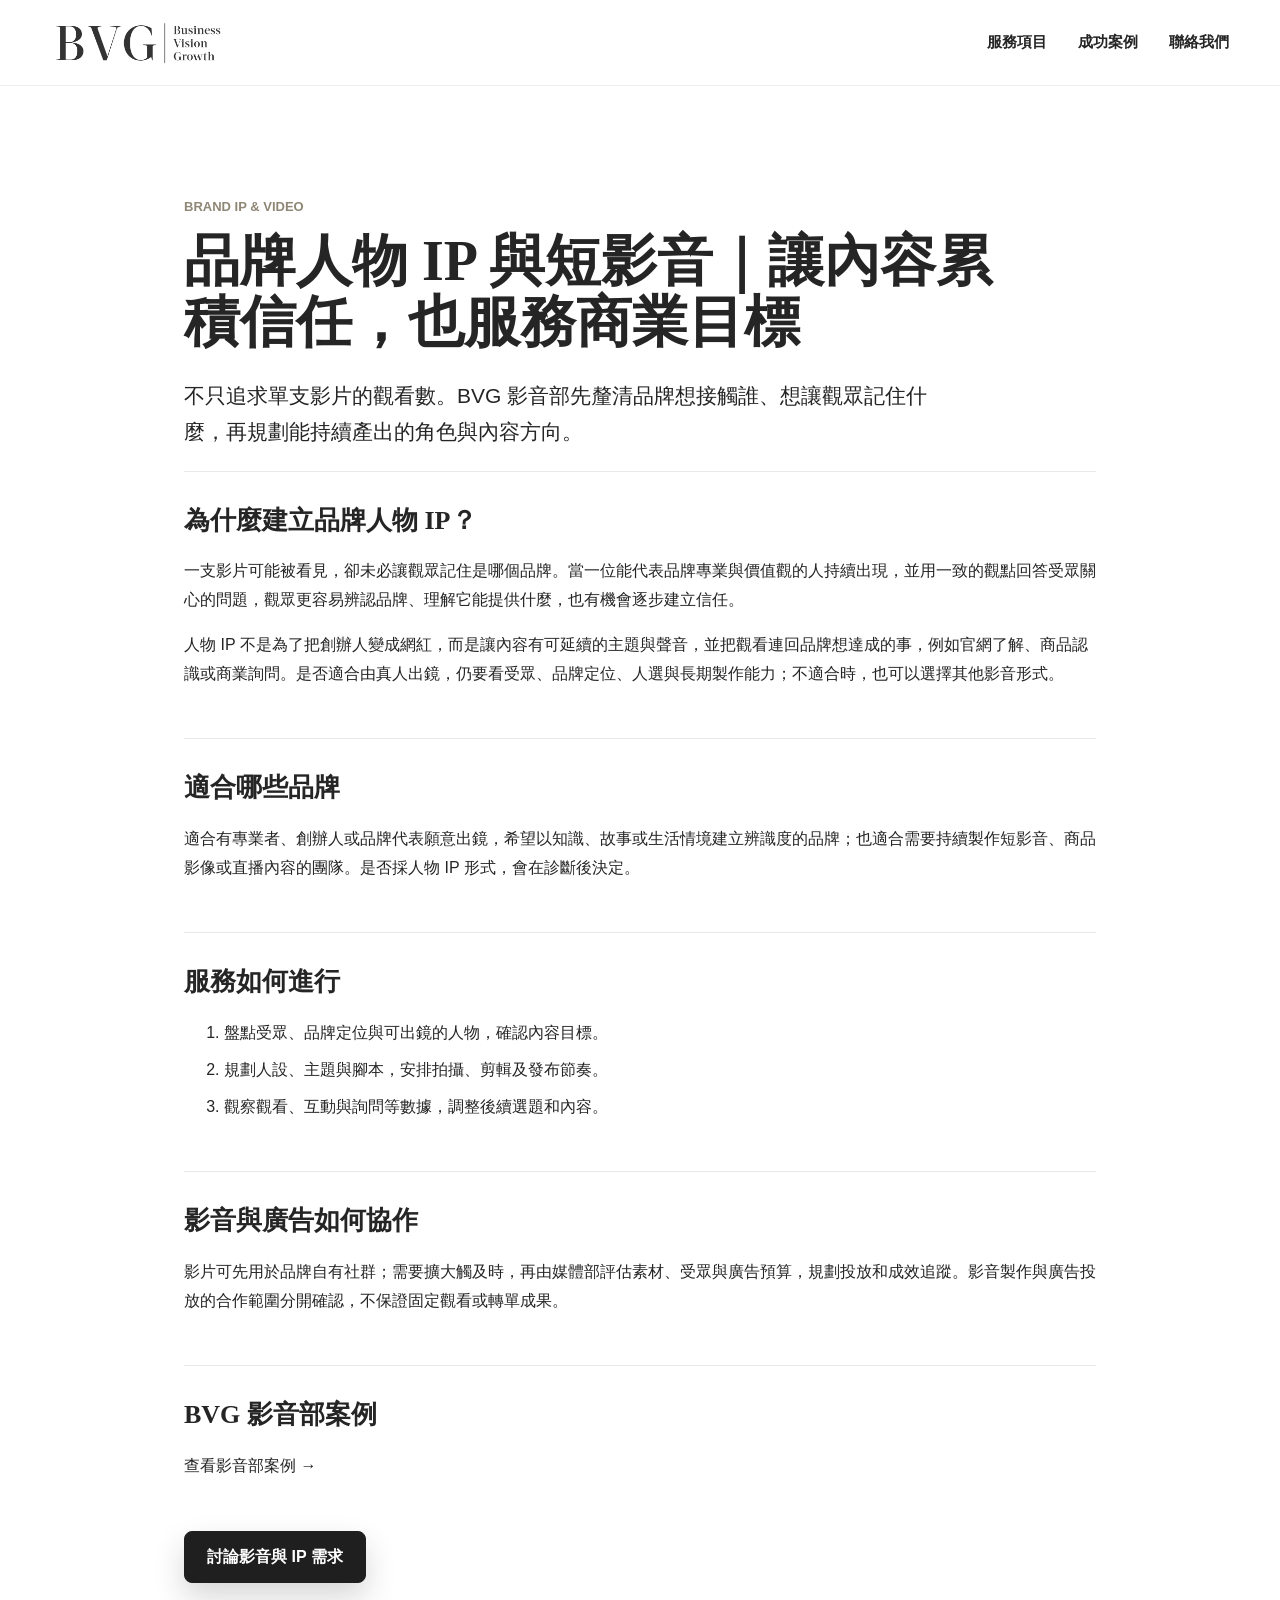
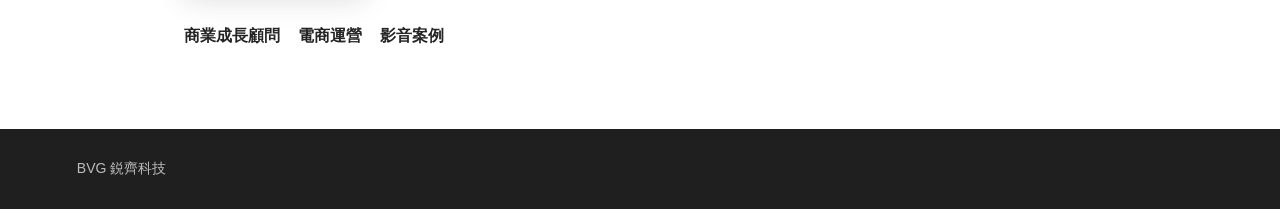
<file: services/brand-ip-video/index.html>
<!doctype html>
<html lang="zh-Hant">
<head>
  <meta charset="UTF-8">
  <meta name="viewport" content="width=device-width, initial-scale=1">
  <title>品牌人物 IP 與短影音服務｜企劃、拍攝與內容經營｜BVG 鋭齊科技</title>
  <meta name="description" content="為什麼品牌要建立人物 IP？BVG 影音部從受眾與商業目標出發，規劃能持續累積辨識與信任的短影音內容，並可搭配媒體部廣告投放。">
  <link rel="canonical" href="https://www.bvgcorp.net/services/brand-ip-video/">
  <link rel="stylesheet" href="../../styles.css?v=20261107-01">
  <script async src="https://www.googletagmanager.com/gtag/js?id=G-9FHV46QZE9"></script>
  <script>window.dataLayer=window.dataLayer||[];function gtag(){dataLayer.push(arguments)}gtag('js',new Date());gtag('config','G-9FHV46QZE9');</script>
</head>
<body>
  <header class="site-header">
    <a class="brand" href="../../" aria-label="BVG 首頁"><img src="../../assets/bvg-logo-trim.png" alt="BVG 鋭齊科技"></a>
    <nav class="site-nav" aria-label="主要導覽"><a href="../../#services">服務項目</a><a href="../../#cases">成功案例</a><a href="../../#contact">聯絡我們</a></nav>
  </header>
  <main class="service-page">
    <p class="eyebrow">BRAND IP & VIDEO</p>
    <h1>品牌人物 IP 與短影音｜讓內容累積信任，也服務商業目標</h1>
    <p class="service-lead">不只追求單支影片的觀看數。BVG 影音部先釐清品牌想接觸誰、想讓觀眾記住什麼，再規劃能持續產出的角色與內容方向。</p>
    <section><h2>為什麼建立品牌人物 IP？</h2><p>一支影片可能被看見，卻未必讓觀眾記住是哪個品牌。當一位能代表品牌專業與價值觀的人持續出現，並用一致的觀點回答受眾關心的問題，觀眾更容易辨認品牌、理解它能提供什麼，也有機會逐步建立信任。</p><p>人物 IP 不是為了把創辦人變成網紅，而是讓內容有可延續的主題與聲音，並把觀看連回品牌想達成的事，例如官網了解、商品認識或商業詢問。是否適合由真人出鏡，仍要看受眾、品牌定位、人選與長期製作能力；不適合時，也可以選擇其他影音形式。</p></section>
    <section><h2>適合哪些品牌</h2><p>適合有專業者、創辦人或品牌代表願意出鏡，希望以知識、故事或生活情境建立辨識度的品牌；也適合需要持續製作短影音、商品影像或直播內容的團隊。是否採人物 IP 形式，會在診斷後決定。</p></section>
    <section><h2>服務如何進行</h2><ol><li>盤點受眾、品牌定位與可出鏡的人物，確認內容目標。</li><li>規劃人設、主題與腳本，安排拍攝、剪輯及發布節奏。</li><li>觀察觀看、互動與詢問等數據，調整後續選題和內容。</li></ol></section>
    <section><h2>影音與廣告如何協作</h2><p>影片可先用於品牌自有社群；需要擴大觸及時，再由媒體部評估素材、受眾與廣告預算，規劃投放和成效追蹤。影音製作與廣告投放的合作範圍分開確認，不保證固定觀看或轉單成果。</p></section>
    <section><h2>BVG 影音部案例</h2><p><a href="../../?department=video#cases">查看影音部案例 →</a></p></section>
    <p><a class="button primary service-cta" href="../../#contact">討論影音與 IP 需求</a></p>
    <nav class="service-related" aria-label="相關服務"><a href="../business-growth/">商業成長顧問</a><a href="../ecommerce-operations/">電商運營</a><a href="../../?department=video#cases">影音案例</a></nav>
  </main>
  <footer class="footer"><a href="../../">BVG 鋭齊科技</a></footer>
  <script src="../../service-page.js?v=20261107-01"></script>
</body>
</html>
</file>
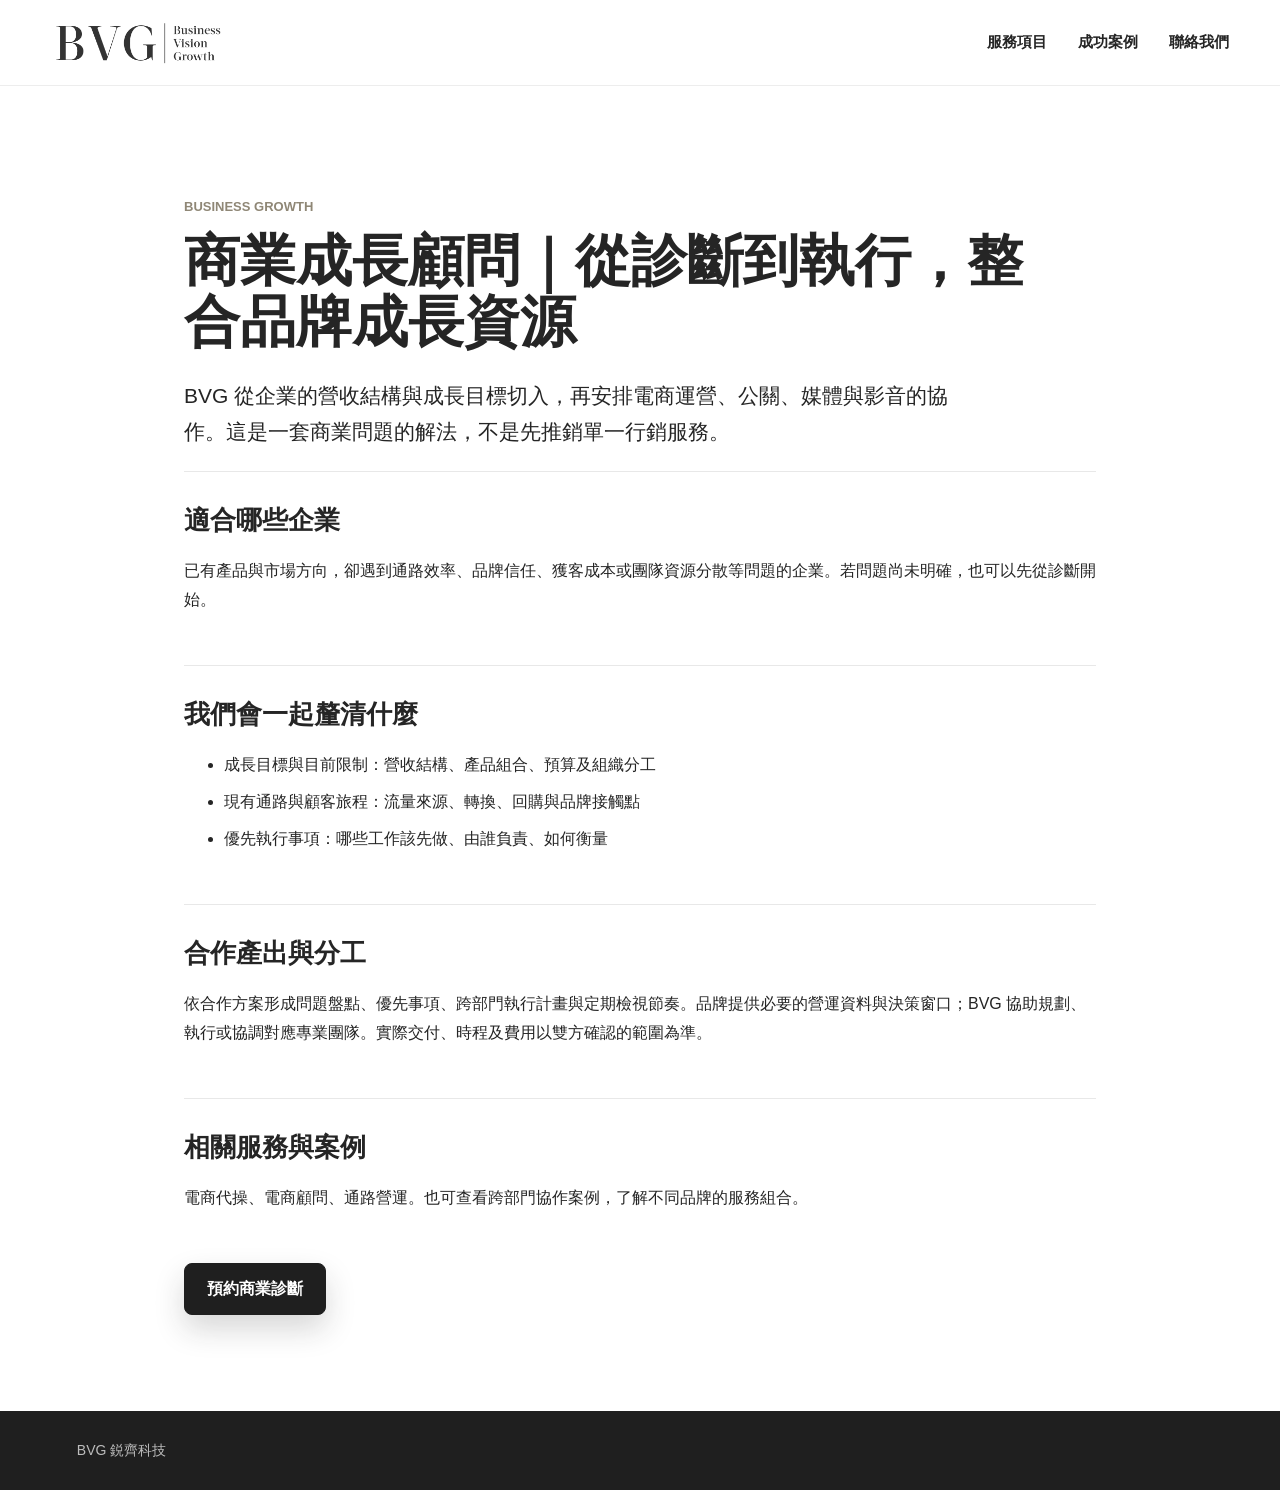
<file: services/business-growth/index.html>
<!doctype html>
<html lang="zh-Hant">
<head>
  <meta charset="UTF-8">
  <meta name="viewport" content="width=device-width, initial-scale=1">
  <title>商業成長顧問｜品牌策略與跨部門執行｜BVG 鋭齊科技</title>
  <meta name="description" content="BVG 以商業顧問角度釐清成長瓶頸，整合電商營運、公關、媒體與影音，協助企業從策略走向可追蹤的執行。">
  <link rel="canonical" href="https://www.bvgcorp.net/services/business-growth/">
  <link rel="stylesheet" href="../../styles.css?v=20261107-01">
  <script async src="https://www.googletagmanager.com/gtag/js?id=G-9FHV46QZE9"></script>
  <script>window.dataLayer=window.dataLayer||[];function gtag(){dataLayer.push(arguments)}gtag('js',new Date());gtag('config','G-9FHV46QZE9');</script>
</head>
<body>
  <header class="site-header">
    <a class="brand" href="../../" aria-label="BVG 首頁"><img src="../../assets/bvg-logo-trim.png" alt="BVG 鋭齊科技"></a>
    <nav class="site-nav" aria-label="主要導覽"><a href="../../#services">服務項目</a><a href="../../#cases">成功案例</a><a href="../../#contact">聯絡我們</a></nav>
  </header>
  <main class="service-page">
    <p class="eyebrow">BUSINESS GROWTH</p>
    <h1>商業成長顧問｜從診斷到執行，整合品牌成長資源</h1>
    <p class="service-lead">BVG 從企業的營收結構與成長目標切入，再安排電商運營、公關、媒體與影音的協作。這是一套商業問題的解法，不是先推銷單一行銷服務。</p>
    <section><h2>適合哪些企業</h2><p>已有產品與市場方向，卻遇到通路效率、品牌信任、獲客成本或團隊資源分散等問題的企業。若問題尚未明確，也可以先從診斷開始。</p></section>
    <section><h2>我們會一起釐清什麼</h2><ul><li>成長目標與目前限制：營收結構、產品組合、預算及組織分工</li><li>現有通路與顧客旅程：流量來源、轉換、回購與品牌接觸點</li><li>優先執行事項：哪些工作該先做、由誰負責、如何衡量</li></ul></section>
    <section><h2>合作產出與分工</h2><p>依合作方案形成問題盤點、優先事項、跨部門執行計畫與定期檢視節奏。品牌提供必要的營運資料與決策窗口；BVG 協助規劃、執行或協調對應專業團隊。實際交付、時程及費用以雙方確認的範圍為準。</p></section>
    <section><h2>相關服務與案例</h2><p><a href="../ecommerce-operations/">電商代操</a>、<a href="../ecommerce-consulting/">電商顧問</a>、<a href="../channel-operations/">通路營運</a>。也可<a href="../../#cases">查看跨部門協作案例</a>，了解不同品牌的服務組合。</p></section>
    <p><a class="button primary service-cta" href="../../#contact">預約商業診斷</a></p>
  </main>
  <footer class="footer"><a href="../../">BVG 鋭齊科技</a></footer>
  <script src="../../service-page.js?v=20261107-01"></script>
</body>
</html>
</file>
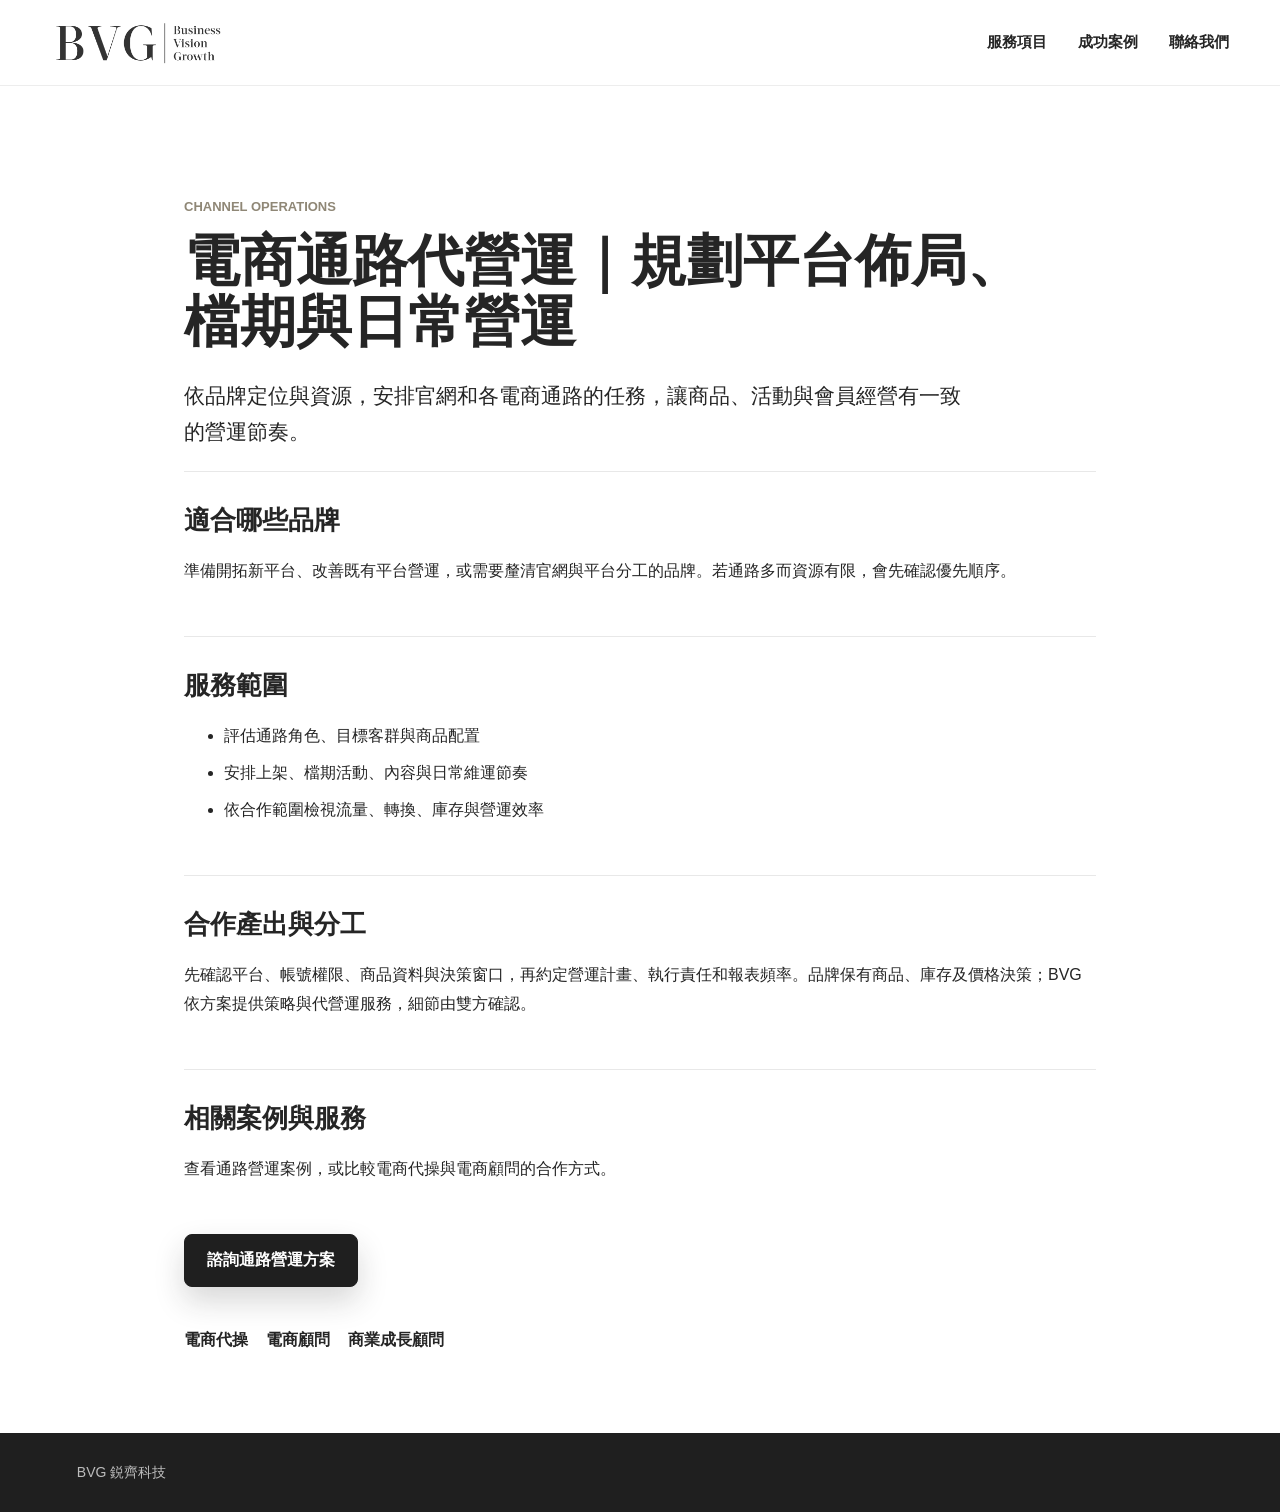
<file: services/channel-operations/index.html>
<!doctype html>
<html lang="zh-Hant">
<head>
  <meta charset="UTF-8">
  <meta name="viewport" content="width=device-width, initial-scale=1">
  <title>電商通路代營運｜平台佈局與檔期管理｜BVG 鋭齊科技</title>
  <meta name="description" content="BVG 協助品牌規劃電商平台佈局、商品配置、檔期與日常營運，依目標分配官網與平台的角色。">
  <link rel="canonical" href="https://www.bvgcorp.net/services/channel-operations/">
  <link rel="stylesheet" href="../../styles.css?v=20261107-01">
  <script async src="https://www.googletagmanager.com/gtag/js?id=G-9FHV46QZE9"></script>
  <script>window.dataLayer=window.dataLayer||[];function gtag(){dataLayer.push(arguments)}gtag('js',new Date());gtag('config','G-9FHV46QZE9');</script>
</head>
<body>
  <header class="site-header">
    <a class="brand" href="../../" aria-label="BVG 首頁"><img src="../../assets/bvg-logo-trim.png" alt="BVG 鋭齊科技"></a>
    <nav class="site-nav" aria-label="主要導覽"><a href="../../#services">服務項目</a><a href="../../#cases">成功案例</a><a href="../../#contact">聯絡我們</a></nav>
  </header>
  <main class="service-page">
    <p class="eyebrow">CHANNEL OPERATIONS</p>
    <h1>電商通路代營運｜規劃平台佈局、檔期與日常營運</h1>
    <p class="service-lead">依品牌定位與資源，安排官網和各電商通路的任務，讓商品、活動與會員經營有一致的營運節奏。</p>
    <section><h2>適合哪些品牌</h2><p>準備開拓新平台、改善既有平台營運，或需要釐清官網與平台分工的品牌。若通路多而資源有限，會先確認優先順序。</p></section>
    <section><h2>服務範圍</h2><ul><li>評估通路角色、目標客群與商品配置</li><li>安排上架、檔期活動、內容與日常維運節奏</li><li>依合作範圍檢視流量、轉換、庫存與營運效率</li></ul></section>
    <section><h2>合作產出與分工</h2><p>先確認平台、帳號權限、商品資料與決策窗口，再約定營運計畫、執行責任和報表頻率。品牌保有商品、庫存及價格決策；BVG 依方案提供策略與代營運服務，細節由雙方確認。</p></section>
    <section><h2>相關案例與服務</h2><p><a href="../../#cases">查看通路營運案例</a>，或比較<a href="../ecommerce-operations/">電商代操</a>與<a href="../ecommerce-consulting/">電商顧問</a>的合作方式。</p></section>
    <p><a class="button primary service-cta" href="../../#contact">諮詢通路營運方案</a></p>
    <nav class="service-related" aria-label="相關服務"><a href="../ecommerce-operations/">電商代操</a><a href="../ecommerce-consulting/">電商顧問</a><a href="../business-growth/">商業成長顧問</a></nav>
  </main>
  <footer class="footer"><a href="../../">BVG 鋭齊科技</a></footer>
  <script src="../../service-page.js?v=20261107-01"></script>
</body>
</html>
</file>
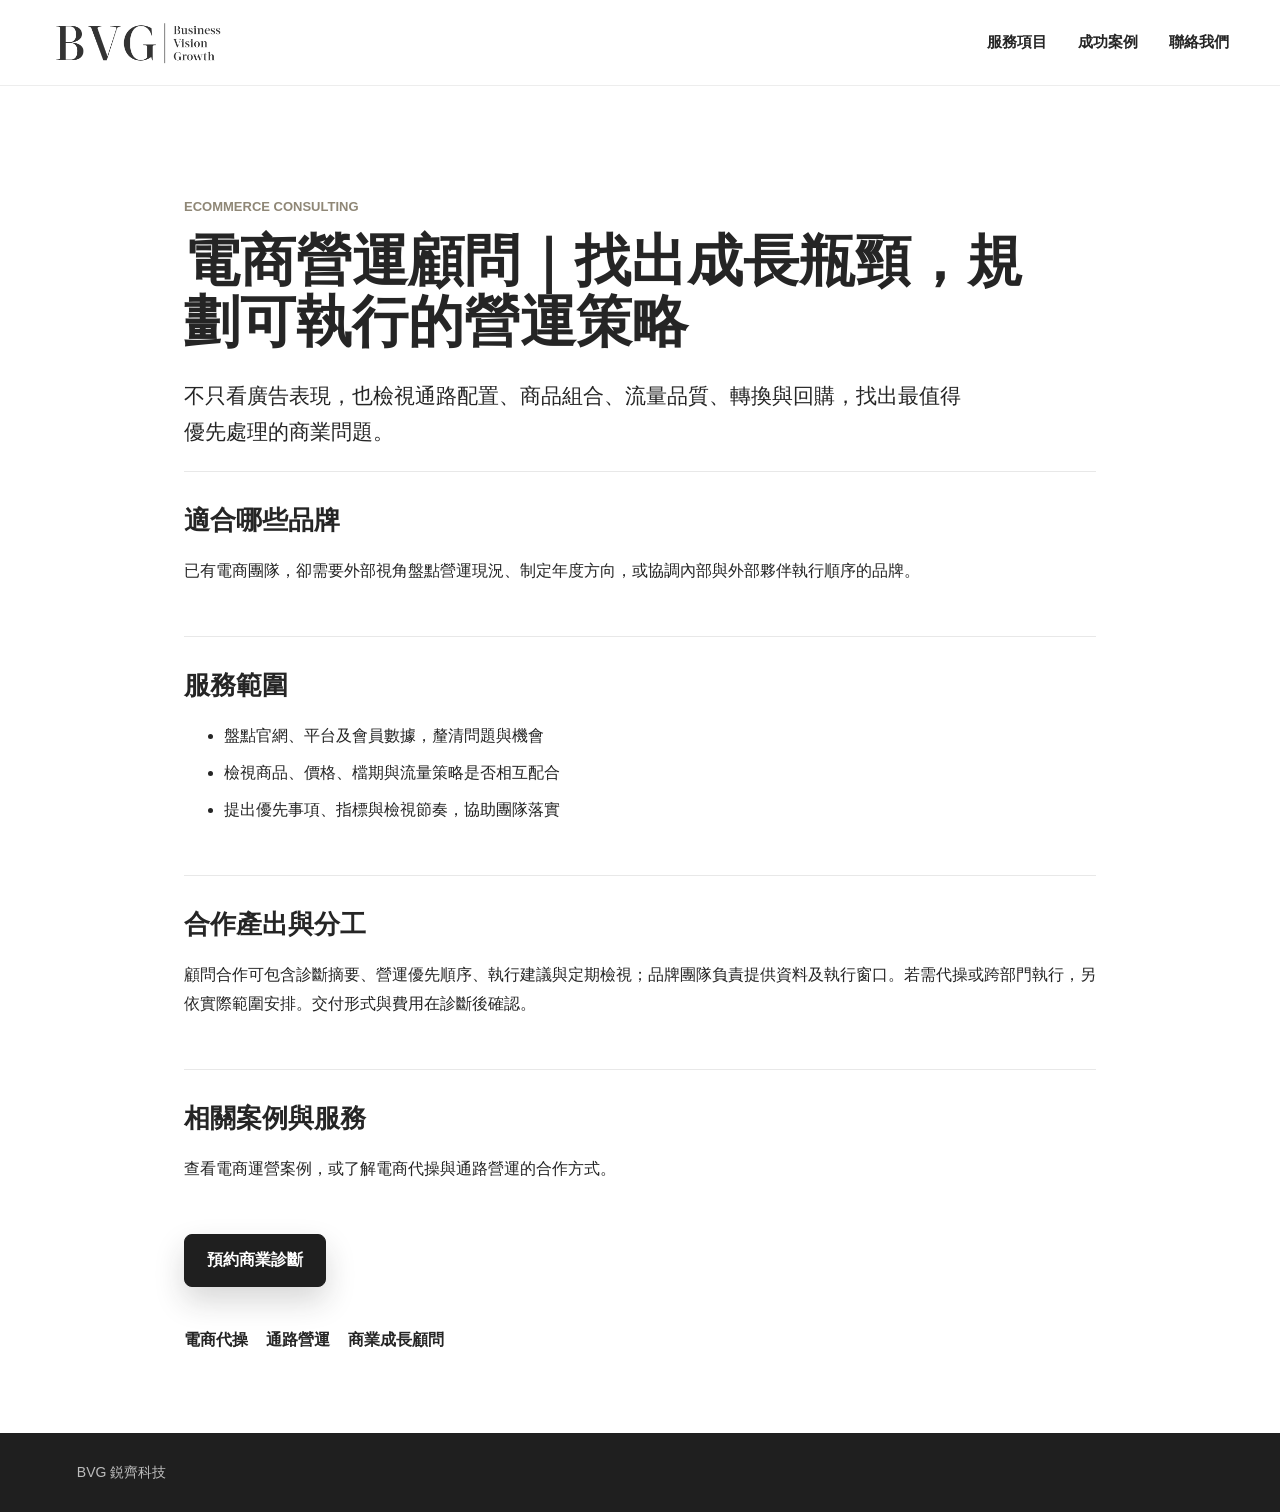
<file: services/ecommerce-consulting/index.html>
<!doctype html>
<html lang="zh-Hant">
<head>
  <meta charset="UTF-8">
  <meta name="viewport" content="width=device-width, initial-scale=1">
  <title>電商營運顧問｜成長診斷與營運策略｜BVG 鋭齊科技</title>
  <meta name="description" content="BVG 電商營運顧問協助品牌找出成長瓶頸，規劃通路、商品與會員策略，建立可執行且可追蹤的營運方向。">
  <link rel="canonical" href="https://www.bvgcorp.net/services/ecommerce-consulting/">
  <link rel="stylesheet" href="../../styles.css?v=20261107-01">
  <script async src="https://www.googletagmanager.com/gtag/js?id=G-9FHV46QZE9"></script>
  <script>window.dataLayer=window.dataLayer||[];function gtag(){dataLayer.push(arguments)}gtag('js',new Date());gtag('config','G-9FHV46QZE9');</script>
</head>
<body>
  <header class="site-header">
    <a class="brand" href="../../" aria-label="BVG 首頁"><img src="../../assets/bvg-logo-trim.png" alt="BVG 鋭齊科技"></a>
    <nav class="site-nav" aria-label="主要導覽"><a href="../../#services">服務項目</a><a href="../../#cases">成功案例</a><a href="../../#contact">聯絡我們</a></nav>
  </header>
  <main class="service-page">
    <p class="eyebrow">ECOMMERCE CONSULTING</p>
    <h1>電商營運顧問｜找出成長瓶頸，規劃可執行的營運策略</h1>
    <p class="service-lead">不只看廣告表現，也檢視通路配置、商品組合、流量品質、轉換與回購，找出最值得優先處理的商業問題。</p>
    <section><h2>適合哪些品牌</h2><p>已有電商團隊，卻需要外部視角盤點營運現況、制定年度方向，或協調內部與外部夥伴執行順序的品牌。</p></section>
    <section><h2>服務範圍</h2><ul><li>盤點官網、平台及會員數據，釐清問題與機會</li><li>檢視商品、價格、檔期與流量策略是否相互配合</li><li>提出優先事項、指標與檢視節奏，協助團隊落實</li></ul></section>
    <section><h2>合作產出與分工</h2><p>顧問合作可包含診斷摘要、營運優先順序、執行建議與定期檢視；品牌團隊負責提供資料及執行窗口。若需代操或跨部門執行，另依實際範圍安排。交付形式與費用在診斷後確認。</p></section>
    <section><h2>相關案例與服務</h2><p><a href="../../#cases">查看電商運營案例</a>，或了解<a href="../ecommerce-operations/">電商代操</a>與<a href="../channel-operations/">通路營運</a>的合作方式。</p></section>
    <p><a class="button primary service-cta" href="../../#contact">預約商業診斷</a></p>
    <nav class="service-related" aria-label="相關服務"><a href="../ecommerce-operations/">電商代操</a><a href="../channel-operations/">通路營運</a><a href="../business-growth/">商業成長顧問</a></nav>
  </main>
  <footer class="footer"><a href="../../">BVG 鋭齊科技</a></footer>
  <script src="../../service-page.js?v=20261107-01"></script>
</body>
</html>
</file>
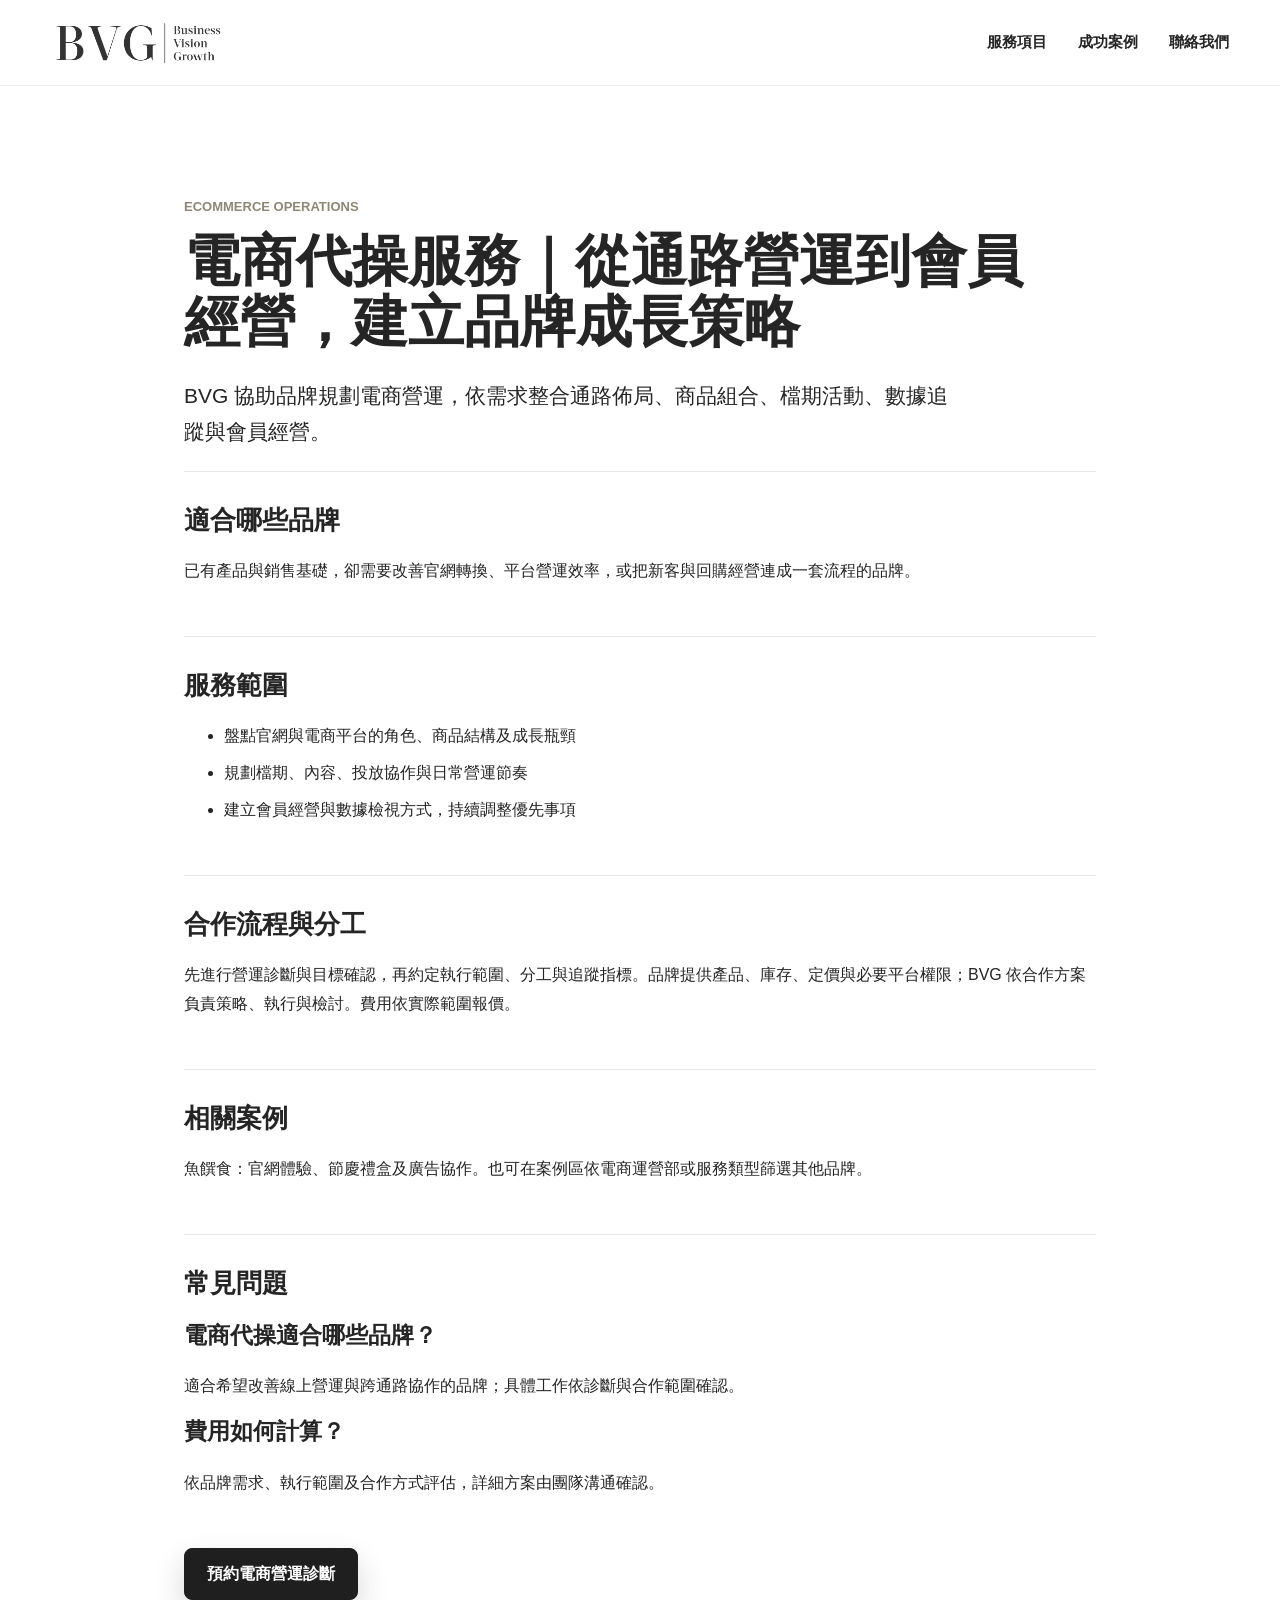
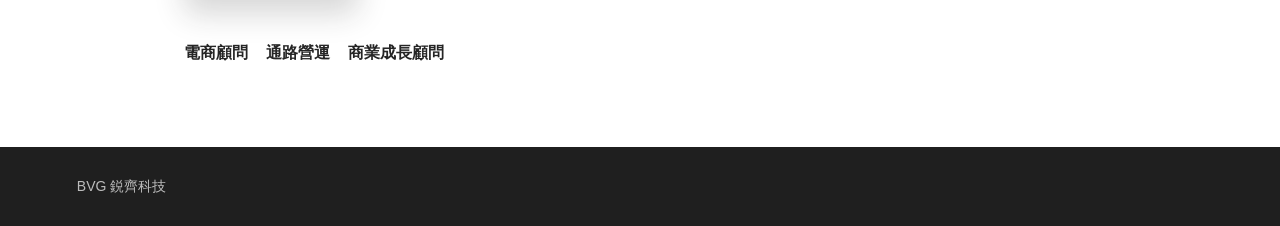
<file: services/ecommerce-operations/index.html>
<!doctype html>
<html lang="zh-Hant">
<head>
  <meta charset="UTF-8">
  <meta name="viewport" content="width=device-width, initial-scale=1">
  <title>電商代操服務｜電商營運、通路與會員經營｜BVG 鋭齊科技</title>
  <meta name="description" content="BVG 協助品牌規劃電商代操，整合通路佈局、商品組合、檔期活動、數據追蹤與會員經營。了解適合對象、服務範圍與合作流程。">
  <link rel="canonical" href="https://www.bvgcorp.net/services/ecommerce-operations/">
  <link rel="stylesheet" href="../../styles.css?v=20261107-01">
  <script async src="https://www.googletagmanager.com/gtag/js?id=G-9FHV46QZE9"></script>
  <script>window.dataLayer=window.dataLayer||[];function gtag(){dataLayer.push(arguments)}gtag('js',new Date());gtag('config','G-9FHV46QZE9');</script>
</head>
<body>
  <header class="site-header">
    <a class="brand" href="../../" aria-label="BVG 首頁"><img src="../../assets/bvg-logo-trim.png" alt="BVG 鋭齊科技"></a>
    <nav class="site-nav" aria-label="主要導覽"><a href="../../#services">服務項目</a><a href="../../#cases">成功案例</a><a href="../../#contact">聯絡我們</a></nav>
  </header>
  <main class="service-page">
    <p class="eyebrow">ECOMMERCE OPERATIONS</p>
    <h1>電商代操服務｜從通路營運到會員經營，建立品牌成長策略</h1>
    <p class="service-lead">BVG 協助品牌規劃電商營運，依需求整合通路佈局、商品組合、檔期活動、數據追蹤與會員經營。</p>
    <section><h2>適合哪些品牌</h2><p>已有產品與銷售基礎，卻需要改善官網轉換、平台營運效率，或把新客與回購經營連成一套流程的品牌。</p></section>
    <section><h2>服務範圍</h2><ul><li>盤點官網與電商平台的角色、商品結構及成長瓶頸</li><li>規劃檔期、內容、投放協作與日常營運節奏</li><li>建立會員經營與數據檢視方式，持續調整優先事項</li></ul></section>
    <section><h2>合作流程與分工</h2><p>先進行營運診斷與目標確認，再約定執行範圍、分工與追蹤指標。品牌提供產品、庫存、定價與必要平台權限；BVG 依合作方案負責策略、執行與檢討。費用依實際範圍報價。</p></section>
    <section><h2>相關案例</h2><p><a href="../../#cases">魚饌食：官網體驗、節慶禮盒及廣告協作</a>。也可在案例區依電商運營部或服務類型篩選其他品牌。</p></section>
    <section><h2>常見問題</h2><h3>電商代操適合哪些品牌？</h3><p>適合希望改善線上營運與跨通路協作的品牌；具體工作依診斷與合作範圍確認。</p><h3>費用如何計算？</h3><p>依品牌需求、執行範圍及合作方式評估，詳細方案由團隊溝通確認。</p></section>
    <p><a class="button primary service-cta" href="../../#contact">預約電商營運診斷</a></p>
    <nav class="service-related" aria-label="相關服務"><a href="../ecommerce-consulting/">電商顧問</a><a href="../channel-operations/">通路營運</a><a href="../business-growth/">商業成長顧問</a></nav>
  </main>
  <footer class="footer"><a href="../../">BVG 鋭齊科技</a></footer>
  <script src="../../service-page.js?v=20261107-01"></script>
</body>
</html>
</file>
<file: styles.css>
:root {
  --ink: #252525;
  --muted: #6f6f6f;
  --line: #e8e8e8;
  --paper: #f7f7f7;
  --white: #fff;
  --soft: #f4f5f7;
  --cream: #fbfaf6;
  --black: #1f1f1f;
  --accent: #8f8776;
  --blue: #5d708a;
  --rose: #a6817c;
  --shadow: 0 18px 54px rgba(31, 31, 31, 0.1);
}

* {
  box-sizing: border-box;
}

html {
  scroll-behavior: smooth;
}

body {
  margin: 0;
  font-family: "Noto Sans TC", "PingFang TC", "Microsoft JhengHei", Arial, sans-serif;
  color: var(--ink);
  background: var(--white);
  line-height: 1.65;
}

a {
  color: inherit;
  text-decoration: none;
}

img {
  max-width: 100%;
  display: block;
}

.site-header {
  position: sticky;
  top: 0;
  z-index: 20;
  display: flex;
  align-items: center;
  justify-content: space-between;
  gap: 24px;
  min-height: 86px;
  padding: 14px clamp(18px, 4vw, 62px);
  background: rgba(255, 255, 255, 0.92);
  backdrop-filter: blur(16px);
  border-bottom: 1px solid rgba(31, 31, 31, 0.08);
}

.brand img {
  width: 214px;
  height: 54px;
  object-fit: contain;
  object-position: left center;
}

.site-nav {
  display: flex;
  align-items: center;
  gap: clamp(18px, 2.4vw, 34px);
  font-size: 15px;
  font-weight: 700;
}

.site-nav a {
  position: relative;
}

.site-nav a::after {
  content: "";
  position: absolute;
  left: 0;
  right: 0;
  bottom: -7px;
  height: 2px;
  transform: scaleX(0);
  transform-origin: left;
  background: var(--black);
  transition: transform 0.2s ease;
}

.site-nav a:hover::after {
  transform: scaleX(1);
}

.menu-button {
  display: none;
  width: 42px;
  height: 42px;
  border: 1px solid var(--line);
  background: var(--white);
  border-radius: 8px;
  padding: 0px 10px;
}

.menu-button span {
  display: block;
  height: 2px;
  margin: 5px 0;
  background: var(--ink);
}

.hero {
  position: relative;
  min-height: calc(100vh - 86px);
  display: flex;
  align-items: center;
  overflow: hidden;
  padding: clamp(76px, 10vw, 136px) clamp(18px, 7vw, 104px);
  background:
    linear-gradient(90deg, rgba(255, 255, 255, 0.96) 0%, rgba(255, 255, 255, 0.78) 50%, rgba(247, 247, 247, 0.52) 100%),
    url("assets/bvg-logo-trim.png") right 8vw center / min(48vw, 680px) auto no-repeat,
    radial-gradient(circle at 78% 28%, rgba(93, 112, 138, 0.18), transparent 34%),
    linear-gradient(135deg, #ffffff 0%, #f7f7f7 58%, #eceff3 100%);
}

.hero::after {
  content: "";
  position: absolute;
  right: 0;
  bottom: 0;
  width: min(56vw, 720px);
  height: 38%;
  background: linear-gradient(135deg, transparent, rgba(166, 129, 124, 0.18));
  clip-path: polygon(26% 24%, 100% 0, 100% 100%, 0 100%);
}

.hero-copy {
  position: relative;
  z-index: 1;
  max-width: 760px;
}

.eyebrow {
  margin: 0 0 14px;
  color: var(--accent);
  font-size: 13px;
  font-weight: 800;
  letter-spacing: 0;
  text-transform: uppercase;
}

h1,
h2,
h3,
p {
  margin-top: 0;
}

h1 {
  max-width: 780px;
  margin-bottom: 26px;
  font-size: clamp(42px, 6.4vw, 86px);
  line-height: 1.08;
  font-family: "Noto Serif TC", "Songti TC", Georgia, serif;
  font-weight: 800;
}

h2 {
  font-size: clamp(32px, 4.4vw, 56px);
  line-height: 1.15;
  font-family: "Noto Serif TC", "Songti TC", Georgia, serif;
  font-weight: 800;
}

h3 {
  font-size: 23px;
  line-height: 1.25;
}

.hero-text {
  max-width: 660px;
  color: #555;
  font-size: clamp(17px, 2vw, 21px);
}

.service-detail-link { display: inline-block; color: var(--ink); font-size: 14px; font-weight: 800; margin-top: 8px; text-underline-offset: 4px; }
.method-link { color: var(--white); font-weight: 800; text-underline-offset: 4px; }
.faq-list { max-width: 860px; margin: 0 auto; }
.faq-list details { border-top: 1px solid var(--line); padding: 20px 0; }
.faq-list details:last-child { border-bottom: 1px solid var(--line); }
.faq-list summary { cursor: pointer; font-size: 18px; font-weight: 800; }
.faq-list p { color: var(--muted); }
.service-page { max-width: 960px; margin: 0 auto; padding: 110px 24px 80px; }
.service-page h1 { max-width: 850px; font-size: clamp(36px, 5vw, 56px); }
.service-page .service-lead { font-size: 21px; line-height: 1.7; max-width: 780px; }
.service-page section { border-top: 1px solid var(--line); padding: 34px 0; }
.service-page section h2 { font-size: 26px; }
.service-page section p, .service-page li { line-height: 1.8; }
.service-page li + li { margin-top: 8px; }
.service-related { display: flex; flex-wrap: wrap; gap: 18px; margin-top: 40px; }
.service-related a { color: var(--ink); font-weight: 800; text-underline-offset: 4px; }
.service-page a:not(.button):not(.brand):hover { text-decoration: underline; }

.hero-actions {
  display: flex;
  gap: 14px;
  flex-wrap: wrap;
  margin-top: 36px;
}

.button {
  display: inline-flex;
  align-items: center;
  justify-content: center;
  min-height: 50px;
  padding: 12px 22px;
  border-radius: 8px;
  border: 1px solid var(--black);
  font-weight: 800;
  transition: transform 0.18s ease, box-shadow 0.18s ease, background 0.18s ease;
}

.button:hover {
  transform: translateY(-2px);
}

.button.primary {
  color: var(--white);
  background: var(--black);
  box-shadow: 0 14px 30px rgba(31, 31, 31, 0.18);
}

.button.secondary {
  background: rgba(255, 255, 255, 0.78);
}

.hero-dots {
  position: absolute;
  z-index: 2;
  left: clamp(18px, 7vw, 104px);
  bottom: clamp(24px, 5vw, 54px);
  display: flex;
  gap: 10px;
}

.hero-dots span {
  width: 10px;
  height: 10px;
  border-radius: 8px;
  background: #1f1f1f;
  opacity: 0.25;
}

.hero-dots span:first-child {
  width: 34px;
  opacity: 1;
}

.section {
  padding: clamp(70px, 9vw, 124px) clamp(18px, 6vw, 90px);
}

.section-heading {
  max-width: 860px;
  margin-bottom: clamp(36px, 5vw, 62px);
}

.section-heading p:not(.eyebrow) {
  max-width: 740px;
  color: var(--muted);
  font-size: 18px;
}

.intro {
  display: grid;
  grid-template-columns: 0.9fr 1.1fr;
  gap: clamp(32px, 7vw, 90px);
  background: var(--white);
}

.intro-content {
  display: grid;
  gap: 34px;
}

.about-stats {
  display: grid;
  grid-template-columns: repeat(3, minmax(0, 1fr));
  gap: 16px;
}

.about-stats div {
  min-height: 138px;
  display: flex;
  flex-direction: column;
  justify-content: center;
  align-items: center;
  border-radius: 16px;
  background: linear-gradient(145deg, #ffffff, #f2f4f6);
  box-shadow: 0 14px 36px rgba(31, 31, 31, 0.07);
}

.about-stats strong {
  color: var(--black);
  font-size: clamp(40px, 5vw, 66px);
  line-height: 1;
  font-family: Georgia, "Times New Roman", serif;
}

.about-stats span {
  margin-top: 10px;
  color: var(--muted);
  font-weight: 800;
}

.intro-grid {
  display: grid;
  grid-template-columns: repeat(2, minmax(0, 1fr));
  gap: 26px;
  color: #555956;
  font-size: 18px;
}

.service-band {
  background: linear-gradient(180deg, #f7f7f7 0%, #ffffff 100%);
}

.service-grid {
  display: grid;
  grid-template-columns: repeat(3, minmax(0, 1fr));
  gap: 18px;
}

.department-grid {
  grid-template-columns: repeat(2, minmax(0, 1fr));
}

.service-grid article,
.case-card,
.contact-form {
  border: 1px solid rgba(31, 31, 31, 0.08);
  border-radius: 18px;
  background: var(--white);
}

.service-grid article {
  min-height: 258px;
  padding: 28px;
  box-shadow: 0 16px 38px rgba(31, 31, 31, 0.06);
  transition: transform 0.2s ease, box-shadow 0.2s ease;
}

.department-grid article {
  min-height: 300px;
}

.service-grid article:hover {
  transform: translateY(-6px);
  box-shadow: 0 22px 54px rgba(31, 31, 31, 0.1);
}

.service-grid span {
  display: inline-flex;
  margin-bottom: 34px;
  color: var(--accent);
  font-family: Georgia, "Times New Roman", serif;
  font-size: 26px;
}

.service-grid p,
.case-card p {
  color: var(--muted);
}

.method {
  display: grid;
  grid-template-columns: 0.9fr 1.1fr;
  gap: clamp(34px, 6vw, 80px);
  background:
    linear-gradient(135deg, rgba(31, 31, 31, 0.86), rgba(31, 31, 31, 0.64)),
    url("assets/bvg-logo-trim.png") right 8vw center / min(44vw, 560px) auto no-repeat,
    #252525;
  color: var(--white);
}

.method-copy p:not(.eyebrow) {
  color: rgba(255, 255, 255, 0.74);
  font-size: 18px;
}

.timeline {
  list-style: none;
  margin: 0;
  padding: 0;
  display: grid;
  gap: 16px;
}

.timeline li {
  display: grid;
  grid-template-columns: 160px 1fr;
  gap: 18px;
  padding: 22px;
  border: 1px solid rgba(255, 255, 255, 0.16);
  border-radius: 16px;
  background: rgba(255, 255, 255, 0.06);
}

.timeline span {
  color: rgba(255, 255, 255, 0.74);
}

.cases {
  background: var(--white);
}

.case-toolbar {
  display: flex;
  gap: 10px;
  flex-wrap: wrap;
  margin-bottom: 24px;
}

.case-toolbar[hidden] {
  display: none;
}

.service-toolbar {
  margin-top: -8px;
  margin-bottom: 30px;
}

.case-toolbar button {
  min-height: 42px;
  padding: 8px 16px;
  border: 1px solid var(--line);
  border-radius: 999px;
  background: var(--white);
  color: var(--ink);
  font: inherit;
  font-weight: 800;
}

.case-toolbar button.active {
  color: var(--white);
  background: var(--black);
  border-color: var(--black);
}

.case-toolbar button[hidden] {
  display: none;
}

.case-grid {
  display: grid;
  grid-template-columns: repeat(3, minmax(0, 1fr));
  gap: 18px;
}

.case-card {
  position: relative;
  overflow: hidden;
  padding: 190px 26px 26px;
  min-height: 500px;
  box-shadow: 0 18px 44px rgba(31, 31, 31, 0.08);
}

.case-link {
  display: block;
  color: inherit;
  text-decoration: none;
  cursor: pointer;
  transition: transform 0.2s ease, box-shadow 0.2s ease;
}

.case-link:hover,
.case-link:focus-visible {
  transform: translateY(-4px);
  box-shadow: 0 24px 58px rgba(31, 31, 31, 0.12);
}

.case-link:focus-visible {
  outline: 2px solid var(--black);
  outline-offset: 4px;
}

.client-logo {
  position: absolute;
  z-index: 2;
  top: 32px;
  left: 26px;
  width: 116px;
  height: 86px;
  display: flex;
  align-items: center;
  justify-content: center;
  padding: 14px;
  border-radius: 16px;
  background: rgba(255, 255, 255, 0.9);
  box-shadow: 0 12px 30px rgba(31, 31, 31, 0.1);
}

.client-logo img {
  width: 100%;
  height: 100%;
  object-fit: contain;
}

.client-logo.wide-logo {
  width: 150px;
}

.client-logo.text-logo span {
  color: var(--black);
  font-weight: 900;
  font-size: 18px;
  line-height: 1.2;
  text-align: center;
}

.case-card::before {
  content: "";
  position: absolute;
  inset: 0 0 auto;
  height: 164px;
  background:
    linear-gradient(135deg, rgba(31, 31, 31, 0.12), rgba(31, 31, 31, 0.02)),
    radial-gradient(circle at 20% 30%, rgba(143, 135, 118, 0.32), transparent 32%),
    linear-gradient(135deg, #f6f4ef, #e9edf2);
}

.case-card::after {
  content: "BVG";
  position: absolute;
  top: 40px;
  right: 28px;
  color: rgba(31, 31, 31, 0.18);
  font-family: Georgia, "Times New Roman", serif;
  font-size: 54px;
  letter-spacing: 0;
}

.case-card.hidden {
  display: none;
}

.case-kicker {
  margin-bottom: 16px;
  color: var(--accent);
  font-size: 14px;
  font-weight: 800;
}

dl {
  margin: 22px 0 0;
  display: grid;
  gap: 10px;
}

.case-collab {
  margin-top: 22px;
  padding-top: 16px;
  border-top: 1px solid rgba(31, 31, 31, 0.1);
}

.case-collab-label {
  display: block;
  margin-bottom: 10px;
  color: var(--muted);
  font-size: 13px;
  font-weight: 900;
}

.case-collab-tags {
  display: flex;
  flex-wrap: wrap;
  gap: 8px;
}

.case-collab-tags span {
  display: inline-flex;
  align-items: center;
  min-height: 30px;
  padding: 5px 10px;
  border-radius: 999px;
  color: var(--black);
  background: #f2f2f2;
  font-size: 13px;
  font-weight: 800;
  white-space: nowrap;
}

dl div {
  display: flex;
  justify-content: space-between;
  gap: 16px;
  padding-top: 10px;
  border-top: 1px solid rgba(35, 35, 35, 0.1);
}

dt {
  color: var(--muted);
}

dd {
  margin: 0;
  font-weight: 900;
  text-align: right;
}

.inquiry {
  display: grid;
  grid-template-columns: 1fr minmax(320px, 0.82fr);
  gap: clamp(28px, 6vw, 72px);
  align-items: center;
  color: var(--white);
  background:
    linear-gradient(135deg, rgba(31, 31, 31, 0.92), rgba(31, 31, 31, 0.7)),
    radial-gradient(circle at 78% 22%, rgba(166, 129, 124, 0.32), transparent 32%),
    #1f1f1f;
}

.inquiry-copy p:not(.eyebrow) {
  max-width: 720px;
  color: rgba(255, 255, 255, 0.78);
  font-size: 18px;
}

.inquiry-panel {
  padding: clamp(22px, 4vw, 34px);
  border: 1px solid rgba(255, 255, 255, 0.16);
  border-radius: 18px;
  background: rgba(255, 255, 255, 0.08);
  box-shadow: 0 24px 70px rgba(0, 0, 0, 0.16);
}

.inquiry-panel h3 {
  margin-bottom: 18px;
}

.inquiry-panel ul {
  margin: 0 0 26px;
  padding-left: 20px;
  color: rgba(255, 255, 255, 0.76);
}

.inquiry-panel li + li {
  margin-top: 10px;
}

.inquiry-panel .button.primary {
  background: var(--white);
  color: var(--black);
  border-color: var(--white);
  box-shadow: none;
}

.diagnosis-flow {
  background: linear-gradient(180deg, #ffffff 0%, #f7f7f7 100%);
}

.diagnosis-grid {
  display: grid;
  grid-template-columns: repeat(3, minmax(0, 1fr));
  gap: 18px;
}

.diagnosis-grid article {
  min-height: 230px;
  padding: 26px;
  border: 1px solid rgba(31, 31, 31, 0.08);
  border-radius: 18px;
  background: var(--white);
  box-shadow: 0 14px 36px rgba(31, 31, 31, 0.06);
}

.diagnosis-grid span {
  display: inline-flex;
  margin-bottom: 22px;
  color: var(--accent);
  font-family: Georgia, "Times New Roman", serif;
  font-size: 24px;
}

.diagnosis-grid p {
  color: var(--muted);
}

.diagnosis-cta {
  display: flex;
  justify-content: center;
  margin-top: 34px;
}

.contact {
  display: grid;
  grid-template-columns: 0.92fr 1.08fr;
  gap: clamp(32px, 6vw, 80px);
  background:
    linear-gradient(135deg, rgba(255, 255, 255, 0.94), rgba(247, 247, 247, 0.82)),
    radial-gradient(circle at 86% 14%, rgba(93, 112, 138, 0.16), transparent 34%),
    var(--white);
}

.contact-copy p:not(.eyebrow) {
  color: var(--muted);
  font-size: 18px;
}

.contact-list {
  list-style: none;
  padding: 0;
  margin: 32px 0;
  display: grid;
  gap: 14px;
}

.contact-list li {
  display: grid;
  grid-template-columns: 88px 1fr;
  gap: 18px;
}

.contact-list span {
  color: var(--accent);
  font-weight: 900;
}

.contact-list a {
  color: var(--ink);
  font-weight: 700;
}

.note {
  padding: 14px 16px;
  border-radius: 12px;
  background: #f3f3f3;
  color: var(--muted);
}

.contact-form {
  display: grid;
  grid-template-columns: repeat(2, minmax(0, 1fr));
  gap: 16px;
  padding: clamp(22px, 4vw, 34px);
  box-shadow: var(--shadow);
}

.contact-form label {
  color: var(--muted);
  font-size: 14px;
  font-weight: 800;
}

.contact-form .full {
  grid-column: 1 / -1;
}

input,
select,
textarea {
  width: 100%;
  margin-top: 8px;
  border: 1px solid var(--line);
  border-radius: 12px;
  padding: 13px 14px;
  color: var(--ink);
  background: #ffffff;
  font: inherit;
}

textarea {
  resize: vertical;
}

.footer {
  display: flex;
  align-items: center;
  justify-content: space-between;
  gap: 20px;
  padding: 28px clamp(18px, 6vw, 90px);
  color: rgba(255, 255, 255, 0.7);
  background: #1f1f1f;
  font-size: 14px;
}

.footer img {
  width: 170px;
  filter: invert(1);
}

.to-top-button {
  position: fixed;
  right: clamp(18px, 3vw, 34px);
  bottom: clamp(18px, 3vw, 34px);
  z-index: 30;
  min-width: 118px;
  min-height: 46px;
  padding: 12px 18px;
  border: 1px solid rgba(255, 255, 255, 0.18);
  border-radius: 999px;
  color: var(--white);
  background: rgba(31, 31, 31, 0.92);
  box-shadow: 0 18px 44px rgba(31, 31, 31, 0.2);
  font: inherit;
  font-size: 14px;
  font-weight: 900;
  letter-spacing: 0;
  opacity: 0;
  pointer-events: none;
  transform: translateY(12px);
  transition: opacity 0.2s ease, transform 0.2s ease, background 0.2s ease;
}

.to-top-button.visible {
  opacity: 1;
  pointer-events: auto;
  transform: translateY(0);
}

.to-top-button:hover {
  background: var(--black);
}

@media (max-width: 1040px) {
  .hero,
  .intro,
  .method,
  .inquiry,
  .contact {
    grid-template-columns: 1fr;
  }

  .service-grid,
  .diagnosis-grid,
  .case-grid {
    grid-template-columns: repeat(2, minmax(0, 1fr));
  }

}

@media (max-width: 760px) {
  body:has(.service-page) .site-header { flex-wrap: wrap; gap: 0; }
  body:has(.service-page) .site-nav {
    position: static;
    display: flex;
    width: 100%;
    flex-direction: row;
    justify-content: space-between;
    padding: 4px 0 0;
    border: 0;
    box-shadow: none;
    font-size: 13px;
  }
  body:has(.service-page) .site-nav a { padding: 8px 0; }
  .service-page { padding: 54px 22px 70px; }
  .service-page .service-lead { font-size: 18px; }
  .site-header {
    min-height: 70px;
    padding: 10px 18px;
  }

  .brand img {
    width: 132px;
    height: 42px;
  }

  .menu-button {
    display: block;
  }

  .site-nav {
    position: absolute;
    top: 70px;
    left: 0;
    right: 0;
    display: none;
    flex-direction: column;
    align-items: stretch;
    gap: 0;
    padding: 12px 18px 18px;
    background: #ffffff;
    border-bottom: 1px solid var(--line);
    box-shadow: 0 18px 36px rgba(31, 31, 31, 0.08);
  }

  .site-nav.open {
    display: flex;
  }

  .site-nav a {
    padding: 12px 0;
  }

  .site-nav a::after {
    display: none;
  }

  .hero {
    min-height: auto;
    background:
      linear-gradient(180deg, rgba(255, 255, 255, 0.95), rgba(247, 247, 247, 0.82)),
      url("assets/bvg-logo-trim.png") center 34px / min(86vw, 360px) auto no-repeat;
    padding: 158px 22px 52px;
  }

  .hero::after {
    height: 24%;
  }

  h1 {
    font-size: clamp(34px, 9vw, 42px);
    line-height: 1.18;
    margin-bottom: 18px;
  }

  h2 {
    font-size: clamp(28px, 7.4vw, 36px);
    line-height: 1.22;
  }

  h3 {
    font-size: 21px;
  }

  .hero-text,
  .section-heading p:not(.eyebrow),
  .intro-grid,
  .method-copy p:not(.eyebrow),
  .contact-copy p:not(.eyebrow) {
    font-size: 16px;
  }

  .hero-actions {
    gap: 10px;
    margin-top: 28px;
  }

  .button {
    width: 100%;
    min-height: 52px;
  }

  .hero-dots {
    left: 22px;
    bottom: 28px;
  }

  .section {
    padding: 56px 22px;
  }

  .section-heading {
    margin-bottom: 28px;
  }

  .hero-actions,
  .footer {
    align-items: stretch;
    flex-direction: column;
  }

  .intro-grid,
  .about-stats,
  .service-grid,
  .department-grid,
  .diagnosis-grid,
  .contact-form,
  .timeline li {
    grid-template-columns: 1fr;
  }

  .about-stats div {
    min-height: 112px;
  }

  .service-grid article,
  .department-grid article,
  .diagnosis-grid article {
    min-height: auto;
    padding: 22px;
  }

  .diagnosis-cta {
    justify-content: stretch;
    margin-top: 24px;
  }

  .service-grid span {
    margin-bottom: 18px;
    font-size: 22px;
  }

  .method {
    background:
      linear-gradient(135deg, rgba(31, 31, 31, 0.9), rgba(31, 31, 31, 0.76)),
      #252525;
  }

  .timeline {
    gap: 12px;
  }

  .timeline li {
    padding: 18px;
  }

  .case-toolbar {
    flex-wrap: nowrap;
    overflow-x: auto;
    padding-bottom: 8px;
    margin-left: -22px;
    margin-right: -22px;
    padding-left: 22px;
    padding-right: 22px;
    scrollbar-width: none;
  }

  .case-toolbar::-webkit-scrollbar {
    display: none;
  }

  .case-toolbar button {
    flex: 0 0 auto;
  }

  .case-grid {
    display: flex;
    grid-template-columns: none;
    gap: 14px;
    overflow-x: auto;
    overflow-y: visible;
    margin-left: -22px;
    margin-right: -22px;
    padding: 2px 48px 18px 22px;
    scroll-padding-left: 22px;
    scroll-snap-type: x mandatory;
    -webkit-overflow-scrolling: touch;
    scrollbar-width: none;
  }

  .case-grid::-webkit-scrollbar {
    display: none;
  }

  .case-grid::after {
    content: "";
    flex: 0 0 12px;
  }

  .case-card {
    flex: 0 0 min(82vw, 342px);
    scroll-snap-align: start;
    padding: 132px 20px 22px;
    min-height: 492px;
  }

  .case-card::before {
    height: 112px;
  }

  .case-card::after {
    top: 24px;
    right: 20px;
    font-size: 42px;
  }

  .client-logo {
    top: 18px;
    left: 20px;
    width: 92px;
    height: 72px;
    padding: 10px;
    border-radius: 14px;
  }

  .client-logo.wide-logo {
    width: 118px;
  }

  .client-logo.text-logo span {
    font-size: 15px;
  }

  dl div {
    align-items: flex-start;
    flex-direction: column;
    gap: 2px;
  }

  dd {
    text-align: left;
  }

  .inquiry-panel {
    padding: 20px;
  }

  .case-collab {
    margin-top: 16px;
    padding-top: 14px;
  }

  .case-collab-tags {
    gap: 6px;
  }

  .case-collab-tags span {
    min-height: 28px;
    padding: 4px 9px;
    font-size: 12px;
  }

  .contact-list li {
    grid-template-columns: 1fr;
    gap: 2px;
  }

  .contact-form {
    padding: 20px;
  }

  .footer {
    text-align: center;
  }

  .footer img {
    width: 150px;
  }

  .to-top-button {
    right: 16px;
    bottom: 16px;
    min-width: 104px;
    min-height: 42px;
    padding: 10px 14px;
    font-size: 13px;
  }
}
</file>
